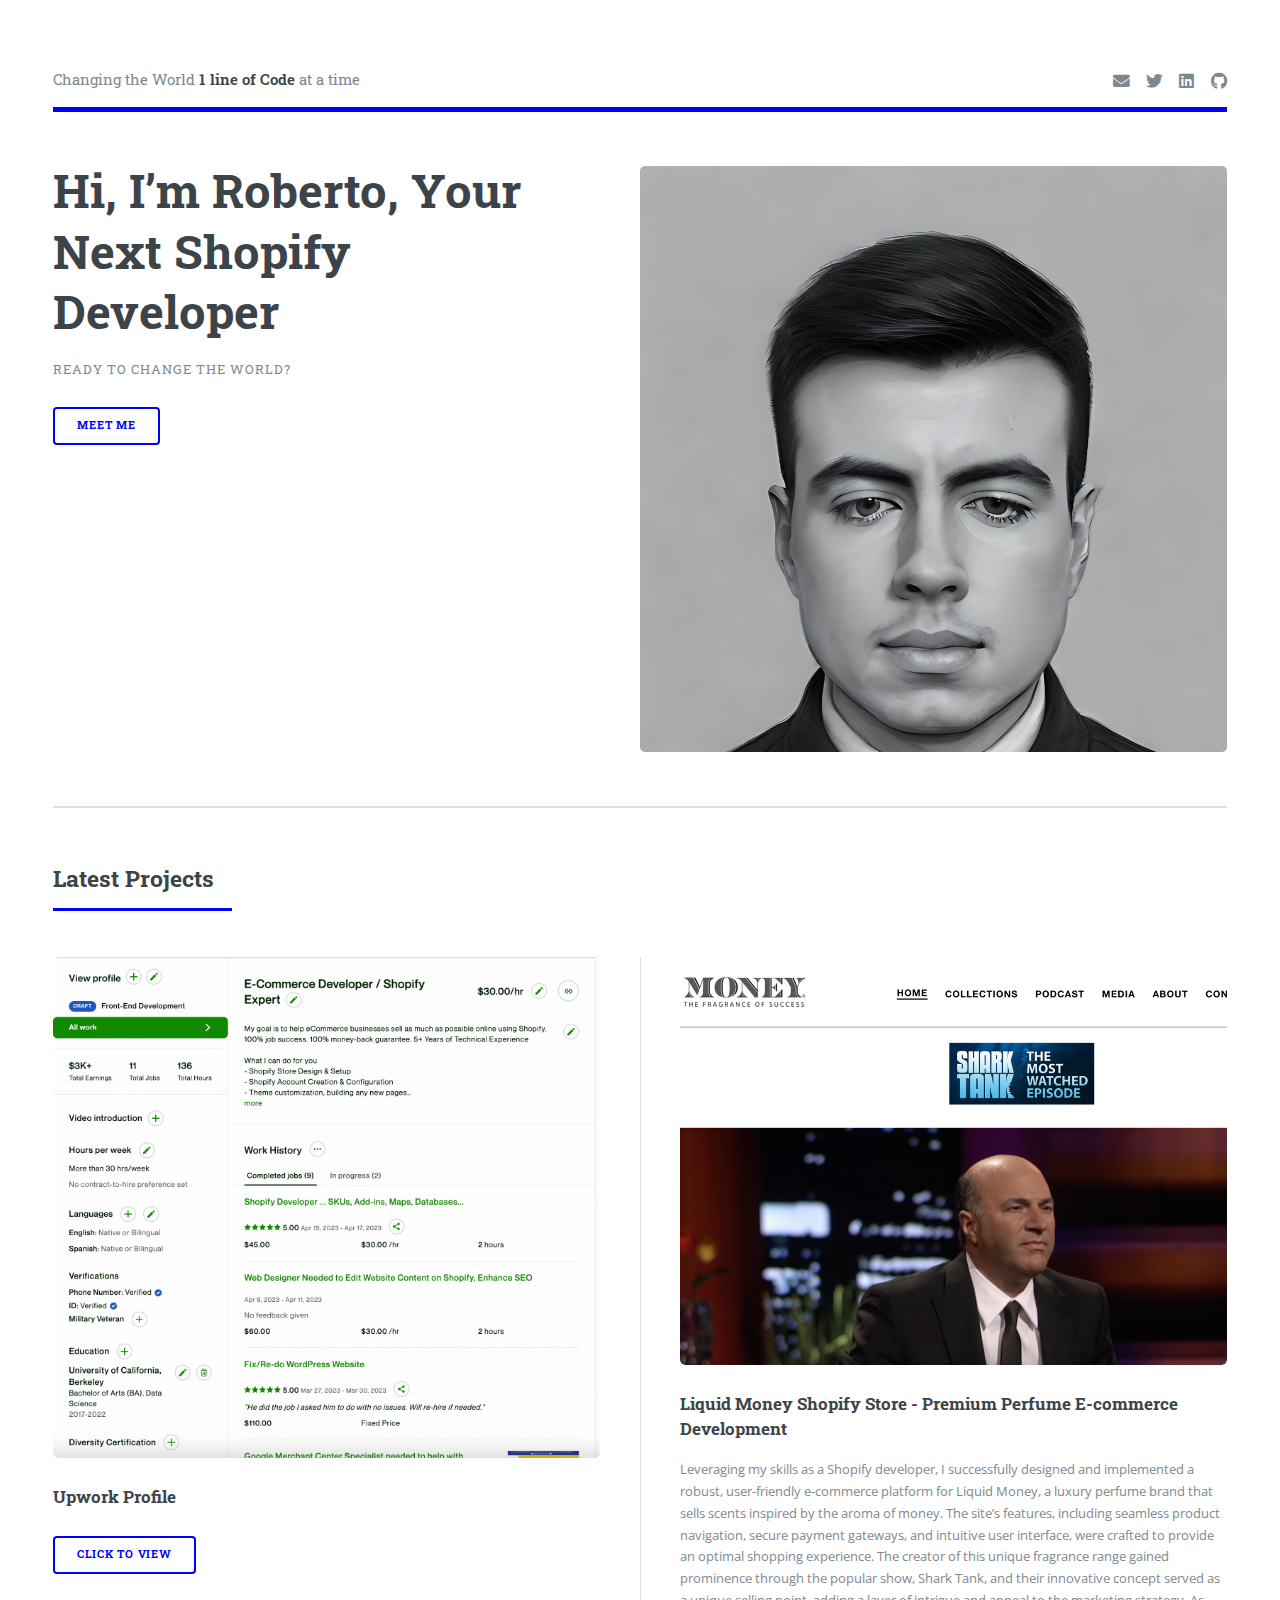
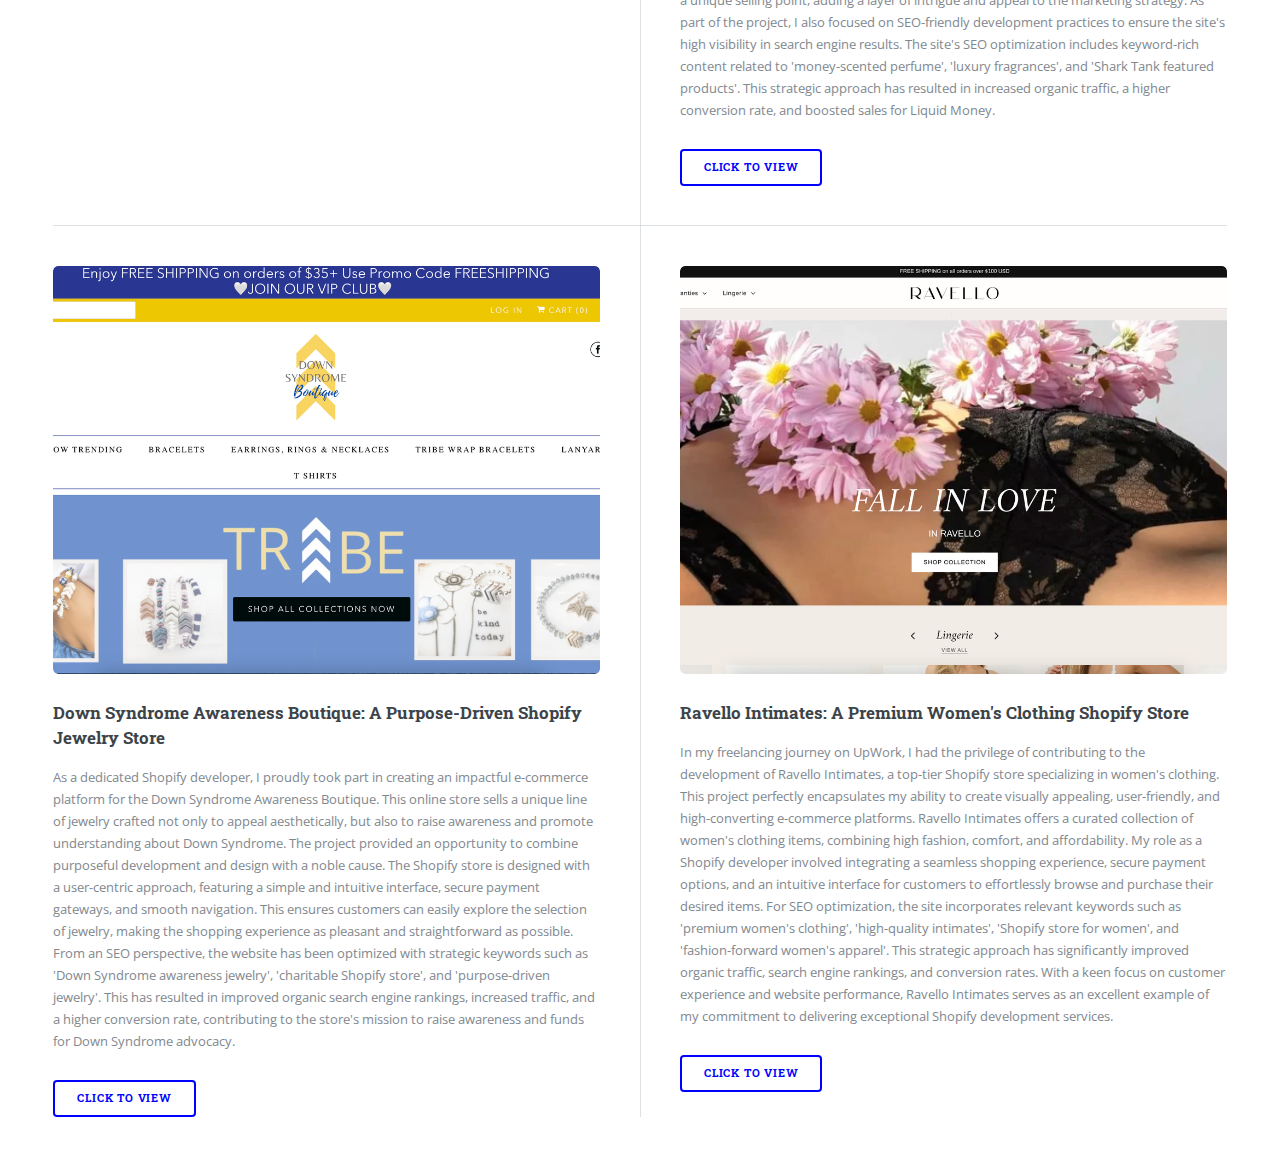
<file: index.html>
<!DOCTYPE html>
<html>
  <head>
    <title>Roberto Camberos Portfolio - RobertoCreativeContent</title>
    <meta charset="utf-8" />
    <meta
      name="viewport"
      content="width=device-width, initial-scale=1, user-scalable=no"
    />
    <link rel="stylesheet" href="assets/css/main.css" />
  </head>
  <body class="is-preload">
    <!-- Wrapper -->
    <div id="wrapper">
      <!-- Main -->
      <div id="main">
        <div class="inner">
          <!-- Header -->
          <header id="header">
            <a href="index.html" class="logo"
              >Changing the World <strong>1 line of Code</strong> at a time</a
            >
            <ul class="icons">
              <li>
                <a
                  target="_blank"
                  href="mailto:robertocamberos12@gmail.com"
                  class="icon solid fa-envelope"
                  target="_blank"
                  ><span class="label">robertocamberos12@gmail.com</span></a
                >
              </li>
              <li>
                <a
                  href="https://twitter.com/robertocamber2"
                  class="icon brands fa-twitter"
                  target="__blank"
                  ><span class="label">Twitter</span></a
                >
              </li>
              <li>
                <a
                  href="https://www.linkedin.com/in/roberto-camberos/"
                  class="icon brands fa-linkedin"
                  target="__blank"
                  ><span class="label">Linkedin</span></a
                >
              </li>
              <li>
                <a
                  href="https://github.com/robertocamberos"
                  class="icon brands fa-github"
                  target="__blank"
                  ><span class="label">Github</span></a
                >
              </li>
            </ul>
          </header>

          <!-- Banner -->
          <section id="banner">
            <div class="content">
              <header>
                <h1>Hi, I’m Roberto, Your Next Shopify Developer<br /></h1>
                <p>READY TO CHANGE THE WORLD?</p>
              </header>
              <ul class="actions">
                <li><a href="aboutme.html" class="button big">Meet Me</a></li>
              </ul>
            </div>
            <span class="image object">
              <img src="images/latestProfilePic.JPG" alt="" />
            </span>
          </section>

          <!-- Section -->

          <!-- Section -->
          <section>
            <header class="major">
              <h2>Latest Projects</h2>
            </header>
            <div class="posts">
              <article>
                <a
                  target="_blank"
                  href="https://www.upwork.com/freelancers/robertocamberos"
                  class="image"
                  ><img src="images/upworkProfile.png" alt=""
                /></a>
                <h3>Upwork Profile</h3>
                <p></p>
                <ul class="actions">
                  <li>
                    <a
                      target="_blank"
                      href="https://www.upwork.com/freelancers/robertocamberos"
                      class="button"
                      >Click to View</a
                    >
                  </li>
                </ul>
              </article>

              <!-- 0 -->
              <article>
                <a target="_blank" href="https://liquidmoney.com/" class="image"
                  ><img src="images/firstLiquidMoney" alt=""
                /></a>
                <h3>
                  Liquid Money Shopify Store - Premium Perfume E-commerce
                  Development
                </h3>
                <p>
                  Leveraging my skills as a Shopify developer, I successfully
                  designed and implemented a robust, user-friendly e-commerce
                  platform for Liquid Money, a luxury perfume brand that sells
                  scents inspired by the aroma of money. The site’s features,
                  including seamless product navigation, secure payment
                  gateways, and intuitive user interface, were crafted to
                  provide an optimal shopping experience. The creator of this
                  unique fragrance range gained prominence through the popular
                  show, Shark Tank, and their innovative concept served as a
                  unique selling point, adding a layer of intrigue and appeal to
                  the marketing strategy. As part of the project, I also focused
                  on SEO-friendly development practices to ensure the site's
                  high visibility in search engine results. The site's SEO
                  optimization includes keyword-rich content related to
                  'money-scented perfume', 'luxury fragrances', and 'Shark Tank
                  featured products'. This strategic approach has resulted in
                  increased organic traffic, a higher conversion rate, and
                  boosted sales for Liquid Money.
                </p>
                <ul class="actions">
                  <li>
                    <a
                      target="_blank"
                      href="https://liquidmoney.com/"
                      class="button"
                      >Click to View</a
                    >
                  </li>
                </ul>
                <!-- <ul class="actions">
                          <li><a target="_blank" href="https://github.com/robertocamberos/instagram-clone" class="button">View on GitHub</a></li>
                        </ul> -->
              </article>

              <!-- 1 -->
              <article>
                <a
                  target="_blank"
                  href="https://downsyndromeboutique.com/"
                  class="image"
                  ><img src="images/firstDownSyndromeBoutique" alt=""
                /></a>
                <h3>
                  Down Syndrome Awareness Boutique: A Purpose-Driven Shopify
                  Jewelry Store
                </h3>
                <p>
                  As a dedicated Shopify developer, I proudly took part in
                  creating an impactful e-commerce platform for the Down
                  Syndrome Awareness Boutique. This online store sells a unique
                  line of jewelry crafted not only to appeal aesthetically, but
                  also to raise awareness and promote understanding about Down
                  Syndrome. The project provided an opportunity to combine
                  purposeful development and design with a noble cause. The
                  Shopify store is designed with a user-centric approach,
                  featuring a simple and intuitive interface, secure payment
                  gateways, and smooth navigation. This ensures customers can
                  easily explore the selection of jewelry, making the shopping
                  experience as pleasant and straightforward as possible. From
                  an SEO perspective, the website has been optimized with
                  strategic keywords such as 'Down Syndrome awareness jewelry',
                  'charitable Shopify store', and 'purpose-driven jewelry'. This
                  has resulted in improved organic search engine rankings,
                  increased traffic, and a higher conversion rate, contributing
                  to the store's mission to raise awareness and funds for Down
                  Syndrome advocacy.
                </p>
                <ul class="actions">
                  <li>
                    <a
                      target="_blank"
                      href="https://downsyndromeboutique.com/"
                      class="button"
                      >Click to View</a
                    >
                  </li>
                </ul>
                <!-- <ul class="actions">
                          <li><a target="_blank" href="https://github.com/robertocamberos/instagram-clone" class="button">View on GitHub</a></li>
                        </ul> -->
              </article>

              <!-- 2 -->
              <article>
                <a
                  target="_blank"
                  href="https://ravellointimates.com/"
                  class="image"
                  ><img src="images/firstRavelloIntimates" alt=""
                /></a>
                <h3>
                  Ravello Intimates: A Premium Women's Clothing Shopify Store
                </h3>
                <p>
                  In my freelancing journey on UpWork, I had the privilege of
                  contributing to the development of Ravello Intimates, a
                  top-tier Shopify store specializing in women's clothing. This
                  project perfectly encapsulates my ability to create visually
                  appealing, user-friendly, and high-converting e-commerce
                  platforms. Ravello Intimates offers a curated collection of
                  women's clothing items, combining high fashion, comfort, and
                  affordability. My role as a Shopify developer involved
                  integrating a seamless shopping experience, secure payment
                  options, and an intuitive interface for customers to
                  effortlessly browse and purchase their desired items. For SEO
                  optimization, the site incorporates relevant keywords such as
                  'premium women's clothing', 'high-quality intimates', 'Shopify
                  store for women', and 'fashion-forward women's apparel'. This
                  strategic approach has significantly improved organic traffic,
                  search engine rankings, and conversion rates. With a keen
                  focus on customer experience and website performance, Ravello
                  Intimates serves as an excellent example of my commitment to
                  delivering exceptional Shopify development services.
                </p>
                <ul class="actions">
                  <li>
                    <a
                      target="_blank"
                      href="https://ravellointimates.com/"
                      class="button"
                      >Click to View</a
                    >
                  </li>
                </ul>
                <!-- <ul class="actions">
                          <li><a target="_blank" href="https://github.com/robertocamberos/instagram-clone" class="button">View on GitHub</a></li>
                        </ul> -->
              </article>
            </div>
          </section>
        </div>
      </div>

      <!-- Sidebar -->
      <div id="sidebar">
        <div class="inner">
          <!-- Search -->
          <section id="search" class="alt">
            <form method="post" action="#">
              <input type="text" name="query" id="query" placeholder="Search" />
            </form>
          </section>

          <!-- Menu -->

          <!-- Section -->

          <!-- Section -->
          <section>
            <header class="major">
              <h2>Get in touch</h2>
            </header>
            <p>Reach out and lets start a conversation!</p>
            <ul class="contact">
              <li class="icon solid fa-envelope">
                <a target="_blank" href="mailto:robertocamberos12@gmail.com"
                  >robertocamberos12@gmail.com</a
                >
              </li>
              <li class="icon brands fa-twitter">
                <a href="https://twitter.com/robertocamber2" target="_blank"
                  >twitter.com/robertocamber2</a
                >
              </li>
              <li class="icon brands fa-linkedin">
                <a
                  href="https://www.linkedin.com/in/roberto-camberos/"
                  target="_blank"
                  >linkedin.com/in/roberto-camberos/</a
                >
              </li>
              <li class="icon brands fa-github">
                <a href="https://github.com/robertocamberos" target="_blank"
                  >github.com/robertocamberos</a
                >
              </li>
            </ul>
          </section>

          <!-- Footer -->
          <footer id="footer">
            <p class="copyright">
              &copy; Untitled. All rights reserved. Demo Images:
              <a href="https://unsplash.com">Unsplash</a>. Design:
              <a href="https://html5up.net">HTML5 UP</a>.
            </p>
          </footer>
        </div>
      </div>
    </div>
    <!-- Scripts -->
    <script src="assets/js/jquery.min.js"></script>
    <script src="assets/js/browser.min.js"></script>
    <script src="assets/js/breakpoints.min.js"></script>
    <script src="assets/js/util.js"></script>
    <script src="assets/js/main.js"></script>
  </body>
</html>
</file>
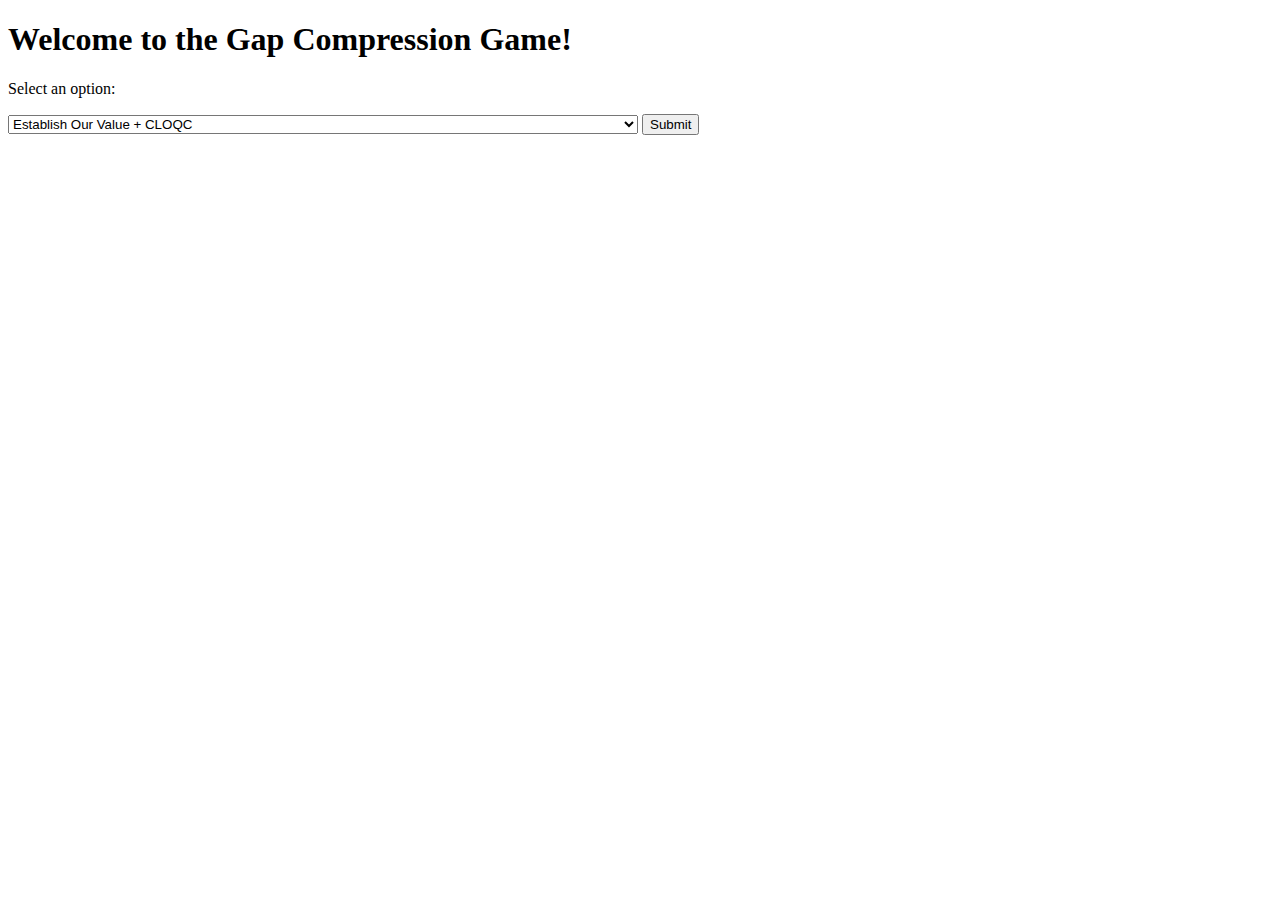
<file: templates/index.html>
<!DOCTYPE html>
<html lang="en">
<head>
    <meta charset="UTF-8">
    <meta name="viewport" content="width=device-width, initial-scale=1.0">
    <title>Gap Compression Game</title>
    <script src="https://code.jquery.com/jquery-3.6.0.min.js"></script>
</head>
<body>
    <h1>Welcome to the Gap Compression Game!</h1>
    <p>Select an option:</p>
    <form id="game-form">
      <select name="choice">
        <option value="1">Establish Our Value + CLOQC</option>
        <option value="2">Refuse to Make Offer + Ask what prevents flexibility</option>
        <option value="3">Make a Stair Step Offer</option>
        <option value="4">Make a SWAG Offer</option>
        <option value="5">Confirm our # AND Ask to lower their #</option>
        <option value="6">Increase a little bit our number AND Ask to counter close to our #</option>
        <option value="7">Confirm with counterpart that they want to see a # (Only after they ask you to give a number)</option>
        <option value="8">Ask to lower</option>
        <option value="9">Leave the Store</option>
        <option value="10">FOMO Statement (Are you telling me if you don’t get x, You'll keep it? You dont want to sell this today?)</option>
    </select>
    <button type="submit">Submit</button>
    </form>
    <div id="response"></div>
    

    <script>
        $('#game-form').on('submit', function (e) {
            e.preventDefault();
            $.ajax({
                url: '/play',
                method: 'POST',
                data: $(this).serialize(),
                success: function (data) {
                    $('#response').text(data.response);
                }
            });
        });
    </script>
</body>
</html>
</file>
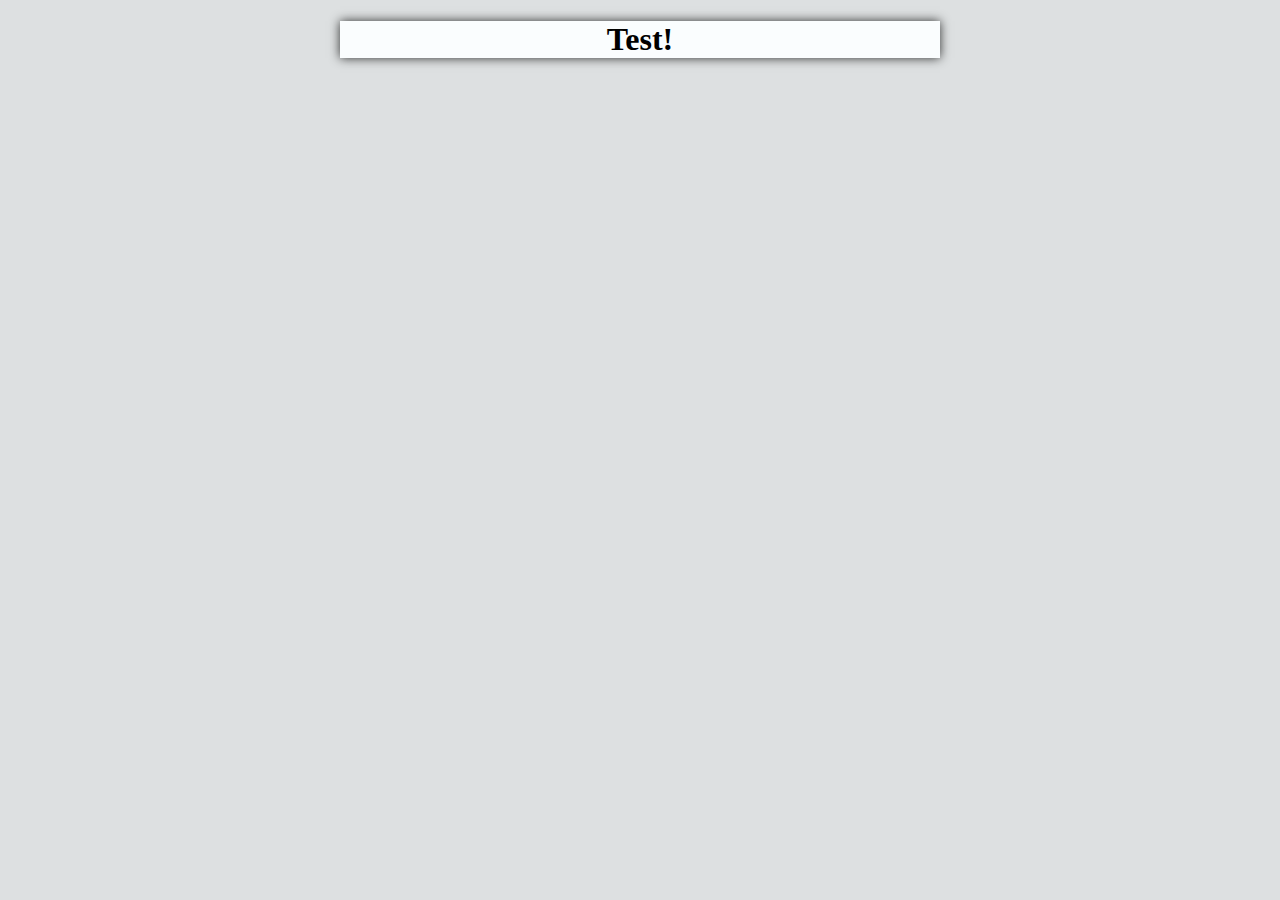
<file: 12.+project.html>
<!DOCTYPE html PUBLIC "-//W3C//DTD XHTML 1.0 Transitional//EN" "http://www.w3.org/TR/xhtml1/DTD/xhtml1-transitional.dtd">
<html xmlns="http://www.w3.org/1999/xhtml" lang="en">
  <head>
    <meta http-equiv="Content-Type" content="text/html; charset=utf-8" />
    <meta http-equiv="X-UA-Compatible" content="IE=edge" />
    <meta name="viewport" content="width=device-width, initial-scale=1.0" />
    <meta name="color-scheme" content="light dark" />
    <meta name="supported-color-schemes" content="light dark" />
    <title>HTML Email Template Boilerplate</title>
    <style type="text/css">
      @import url('https://fonts.googleapis.com/css2?family=Lato:wght@300;400;700&display=swap');

      @media screen and (max-width: 599.98px) {
      }
      @media screen and (max-width: 399.98px) {
      }

      /* Custom Dark Mode Colors */

      @media (prefers-color-scheme: dark) {
      }
    </style>
  </head>
  <body style="Margin: 0; padding: 0; min-width: 100%; background-color: #dde0e1">
    <!-- [if (gte mso 9)|(IE)]>
      <style type="text/css">
         body {background-color: #dde0e1 !important;}
            body , table, td, p, a { fonrt-family: sans-serif, Arial, Helvetica !important;}
      </style>
    <![endif]  -->

     <center style="width: 100%; table-layout: fixed; background-color: #dde0e1; padding-bottom: 40px;">
        <div style="max-width: 600px; background-color: #fafdfe; box-shadow: 0 0 10px rgba(0,0,0, .8);">

      
    

    <h1>Test!</h1>

    <!-- START SOCIAL ICONS -->
    <!-- END SOCIAL ICONS -->

    <!-- START LOGO -->
    <!-- END LOGO -->

    <!-- START BANNER -->
    <!-- END BANNER -->

    <!-- START TWO COLUMNS -->
    <!-- END TWO COLUMNS -->

    <!-- START TWO THIRDS COLUMNS -->
    <!-- END TWO THIRDS COLUMNS -->

    <!-- START THREE COLUMNS -->
    <!-- END THREE COLUMNS -->

    <!-- START FOUR COLUMNS -->
    <!-- END FOUR COLUMNS -->

    <!-- START GREEN BORDER -->
    <!-- END GREEN BORDER -->

    <!-- START FOOTER -->
    <!-- END FOOTER -->
      </div>
    </center>

  </body>
</html>
</file>
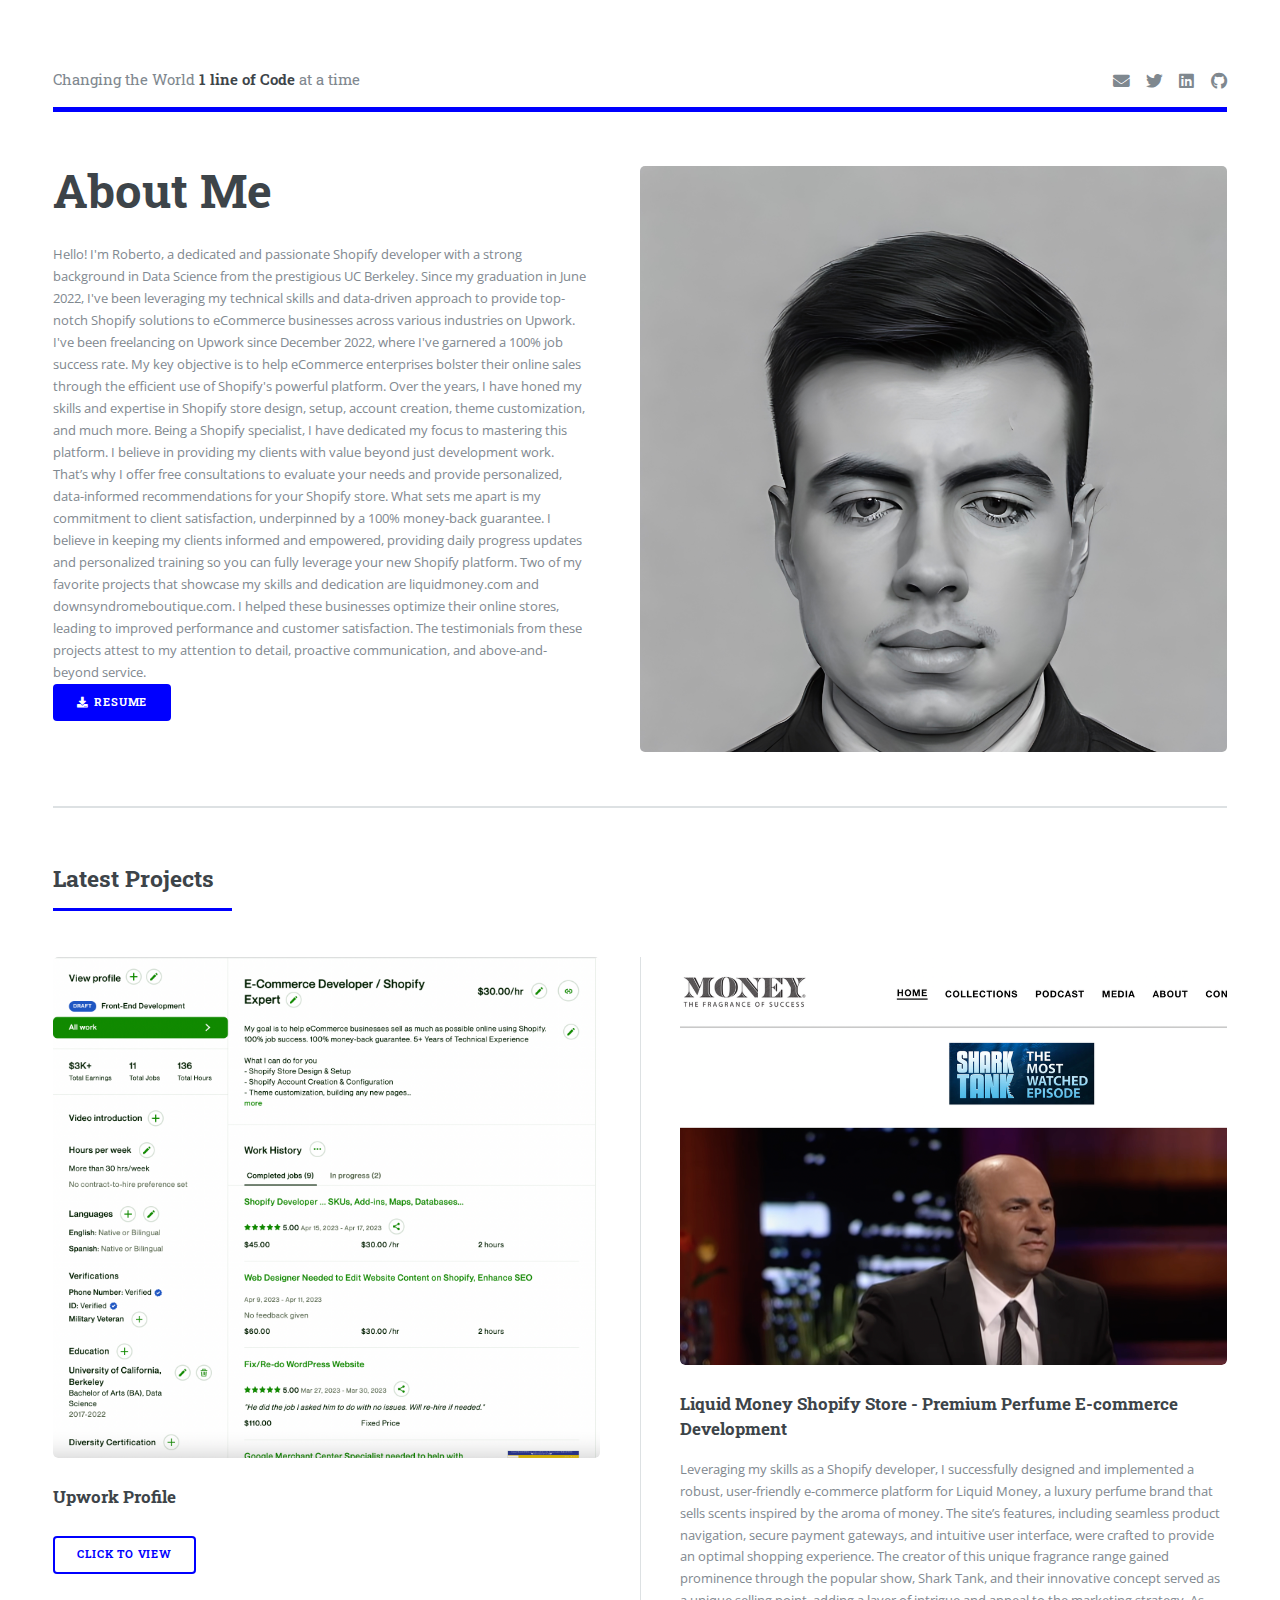
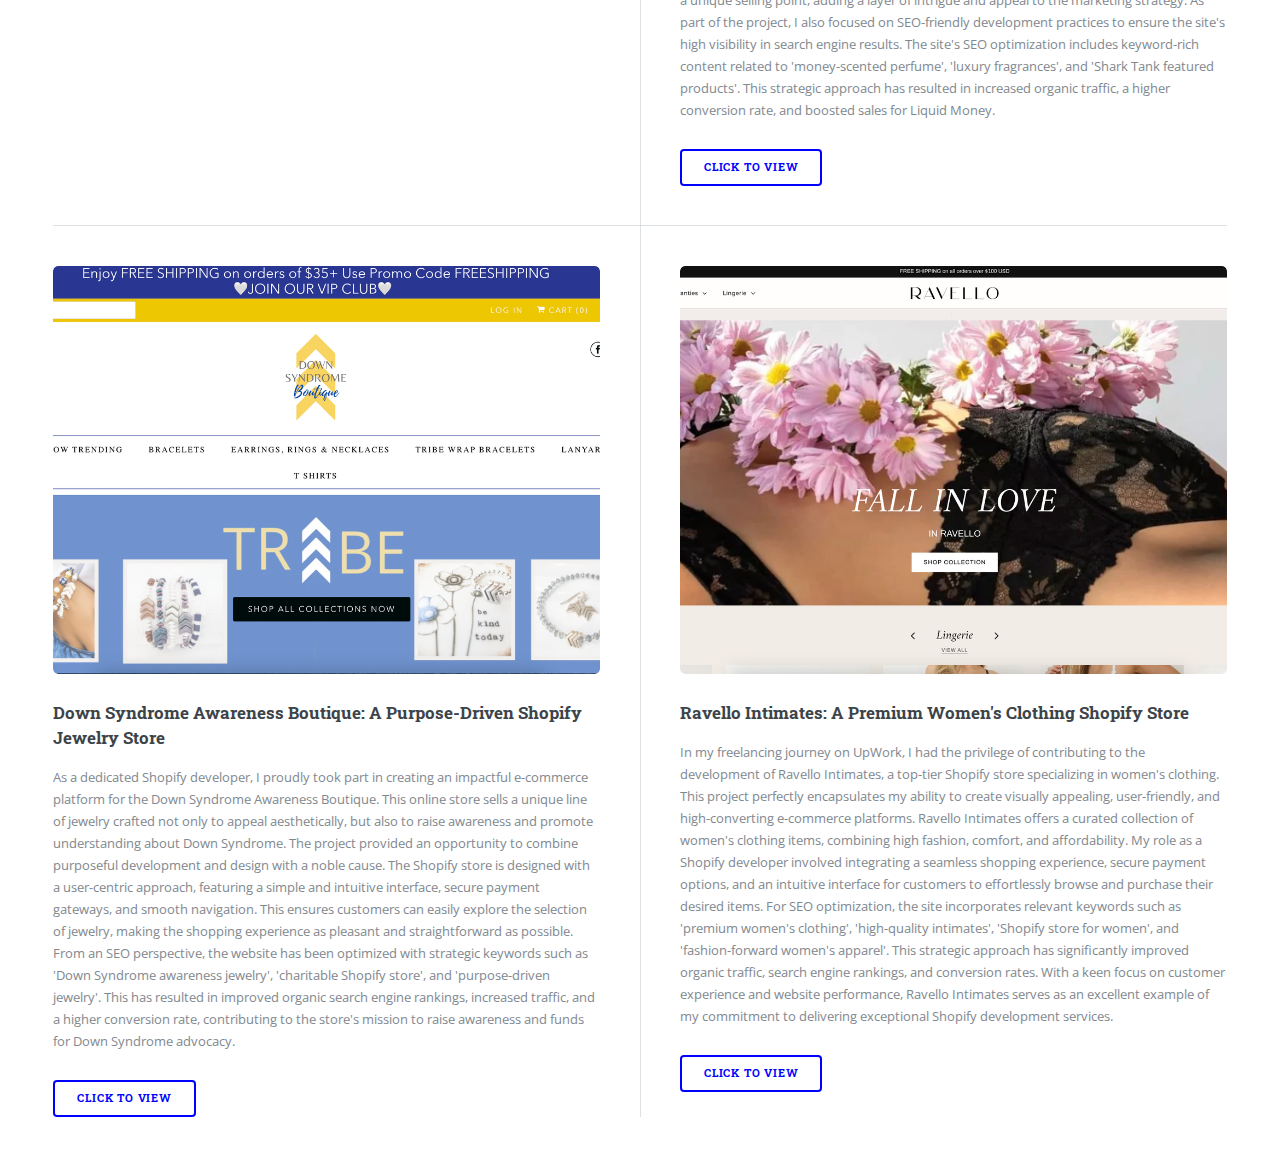
<file: aboutme.html>
<!DOCTYPE HTML>
<html>
  <head>
    <title>Roberto Camberos Portfolio - RobertoCreativeContent</title>
    <meta charset="utf-8" />
    <meta name="viewport" content="width=device-width, initial-scale=1, user-scalable=no" />
    <link rel="stylesheet" href="assets/css/main.css" />
  </head>
  <body class="is-preload">

    <!-- Wrapper -->
      <div id="wrapper">

        <!-- Main -->
          <div id="main">
            <div class="inner">

              <!-- Header -->
                <header id="header">
                  <a href="index.html" class="logo">Changing the World <strong>1 line of Code</strong> at a time</a>
                  <ul class="icons">
										<li><a href="mailto:robertocamberos12@gmail.com" class="icon solid fa-envelope" target="_blank"><span class="label">robertocamberos12@gmail.com</span></a></li>
                    <li><a href="https://twitter.com/robertocamber2" class="icon brands fa-twitter" target="__blank"><span class="label">Twitter</span></a></li>
                    <li><a href="https://www.linkedin.com/in/roberto-camberos/" class="icon brands fa-linkedin" target="__blank"><span class="label">Linkedin</span></a></li>
                    <li><a href="https://github.com/robertocamberos" class="icon brands fa-github" target="__blank"><span class="label">Github</span></a></li>
                  </ul>
                </header>

              <!-- Banner -->
                <section id="banner">
                  <div class="content">


                     <header>
                      <h1>About Me<br />
                      </h1>
                      <span>

                        Hello! I'm Roberto, a dedicated and passionate Shopify developer with a strong background in Data Science from the prestigious UC Berkeley. Since my graduation in June 2022, I've been leveraging my technical skills and data-driven approach to provide top-notch Shopify solutions to eCommerce businesses across various industries on Upwork.

I've been freelancing on Upwork since December 2022, where I've garnered a 100% job success rate. My key objective is to help eCommerce enterprises bolster their online sales through the efficient use of Shopify's powerful platform. Over the years, I have honed my skills and expertise in Shopify store design, setup, account creation, theme customization, and much more.

Being a Shopify specialist, I have dedicated my focus to mastering this platform. I believe in providing my clients with value beyond just development work. That’s why I offer free consultations to evaluate your needs and provide personalized, data-informed recommendations for your Shopify store.

What sets me apart is my commitment to client satisfaction, underpinned by a 100% money-back guarantee. I believe in keeping my clients informed and empowered, providing daily progress updates and personalized training so you can fully leverage your new Shopify platform.

Two of my favorite projects that showcase my skills and dedication are liquidmoney.com and downsyndromeboutique.com. I helped these businesses optimize their online stores, leading to improved performance and customer satisfaction. The testimonials from these projects attest to my attention to detail, proactive communication, and above-and-beyond service.

                    </header>


                    <ul class="actions">
                      <li><a target="_blank" href="images/resumeRobertoCamberos.docx.pdf" class="button primary icon solid fa-download">RESUME</a></li>
                    </ul>
                  </div>
                  <span class="image object">
                    <img src="images/latestProfilePic.JPG" alt="" />
                  </span>
                </section>


              <!-- Section -->
                <section>
                  <header class="major">
                    <h2>Latest Projects</h2>
                  </header>
                  <div class="posts">

                  


                    <article>
                      <a target="_blank" href="https://www.upwork.com/freelancers/robertocamberos" class="image"
                        ><img
                          src="images/upworkProfile.png"
                          alt=""
                      /></a>
                      <h3>
                        Upwork Profile
                      </h3>
                      <p>
                      </p>
                      <ul class="actions">
                        <li>
                          <a
                            target="_blank"
                            href="https://www.upwork.com/freelancers/robertocamberos"
                            class="button"
                            >Click to View</a
                          >
                        </li>
                      </ul>
                    </article> 



                    <article>
                      <a target="_blank" href="https://liquidmoney.com/" class="image"
                        ><img
                          src="images/firstLiquidMoney"
                          alt=""
                      /></a>
                      <h3>
                        Liquid Money Shopify Store - Premium Perfume E-commerce
                        Development
                      </h3>
                      <p>
                        Leveraging my skills as a Shopify developer, I successfully
                        designed and implemented a robust, user-friendly e-commerce
                        platform for Liquid Money, a luxury perfume brand that sells
                        scents inspired by the aroma of money. The site’s features,
                        including seamless product navigation, secure payment
                        gateways, and intuitive user interface, were crafted to
                        provide an optimal shopping experience. The creator of this
                        unique fragrance range gained prominence through the popular
                        show, Shark Tank, and their innovative concept served as a
                        unique selling point, adding a layer of intrigue and appeal to
                        the marketing strategy. As part of the project, I also focused
                        on SEO-friendly development practices to ensure the site's
                        high visibility in search engine results. The site's SEO
                        optimization includes keyword-rich content related to
                        'money-scented perfume', 'luxury fragrances', and 'Shark Tank
                        featured products'. This strategic approach has resulted in
                        increased organic traffic, a higher conversion rate, and
                        boosted sales for Liquid Money.
                      </p>
                      <ul class="actions">
                        <li>
                          <a
                            target="_blank"
                            href="https://liquidmoney.com/"
                            class="button"
                            >Click to View</a
                          >
                        </li>
                      </ul>
                      <!-- <ul class="actions">
                                <li><a target="_blank" href="https://github.com/robertocamberos/instagram-clone" class="button">View on GitHub</a></li>
                              </ul> -->
                    </article>
      
                    <!-- 1 -->
                    <article>
                      <a
                        target="_blank"
                        href="https://downsyndromeboutique.com/"
                        class="image"
                        ><img
                          src="images/firstDownSyndromeBoutique"
                          alt=""
                      /></a>
                      <h3>
                        Down Syndrome Awareness Boutique: A Purpose-Driven Shopify
                        Jewelry Store
                      </h3>
                      <p>
                        As a dedicated Shopify developer, I proudly took part in
                        creating an impactful e-commerce platform for the Down
                        Syndrome Awareness Boutique. This online store sells a unique
                        line of jewelry crafted not only to appeal aesthetically, but
                        also to raise awareness and promote understanding about Down
                        Syndrome. The project provided an opportunity to combine
                        purposeful development and design with a noble cause. The
                        Shopify store is designed with a user-centric approach,
                        featuring a simple and intuitive interface, secure payment
                        gateways, and smooth navigation. This ensures customers can
                        easily explore the selection of jewelry, making the shopping
                        experience as pleasant and straightforward as possible. From
                        an SEO perspective, the website has been optimized with
                        strategic keywords such as 'Down Syndrome awareness jewelry',
                        'charitable Shopify store', and 'purpose-driven jewelry'. This
                        has resulted in improved organic search engine rankings,
                        increased traffic, and a higher conversion rate, contributing
                        to the store's mission to raise awareness and funds for Down
                        Syndrome advocacy.
                      </p>
                      <ul class="actions">
                        <li>
                          <a
                            target="_blank"
                            href="https://downsyndromeboutique.com/"
                            class="button"
                            >Click to View</a
                          >
                        </li>
                      </ul>
                      <!-- <ul class="actions">
                                <li><a target="_blank" href="https://github.com/robertocamberos/instagram-clone" class="button">View on GitHub</a></li>
                              </ul> -->
                    </article>
      
                    <!-- 2 -->
                    <article>
                      <a
                        target="_blank"
                        href="https://ravellointimates.com/"
                        class="image"
                        ><img
                          src="images/firstRavelloIntimates"
                          alt=""
                      /></a>
                      <h3>
                        Ravello Intimates: A Premium Women's Clothing Shopify Store
                      </h3>
                      <p>
                        In my freelancing journey on UpWork, I had the privilege of
                        contributing to the development of Ravello Intimates, a
                        top-tier Shopify store specializing in women's clothing. This
                        project perfectly encapsulates my ability to create visually
                        appealing, user-friendly, and high-converting e-commerce
                        platforms. Ravello Intimates offers a curated collection of
                        women's clothing items, combining high fashion, comfort, and
                        affordability. My role as a Shopify developer involved
                        integrating a seamless shopping experience, secure payment
                        options, and an intuitive interface for customers to
                        effortlessly browse and purchase their desired items. For SEO
                        optimization, the site incorporates relevant keywords such as
                        'premium women's clothing', 'high-quality intimates', 'Shopify
                        store for women', and 'fashion-forward women's apparel'. This
                        strategic approach has significantly improved organic traffic,
                        search engine rankings, and conversion rates. With a keen
                        focus on customer experience and website performance, Ravello
                        Intimates serves as an excellent example of my commitment to
                        delivering exceptional Shopify development services.
                      </p>
                      <ul class="actions">
                        <li>
                          <a
                            target="_blank"
                            href="https://ravellointimates.com/"
                            class="button"
                            >Click to View</a
                          >
                        </li>
                      </ul>
                      <!-- <ul class="actions">
                                <li><a target="_blank" href="https://github.com/robertocamberos/instagram-clone" class="button">View on GitHub</a></li>
                              </ul> -->
                    </article>
                  

                  </div>
                </section>

            </div>
          </div>

        <!-- Sidebar -->
          <div id="sidebar">
            <div class="inner">

              <!-- Search -->
                <section id="search" class="alt">
                  <form method="post" action="#">
                    <input type="text" name="query" id="query" placeholder="Search" />
                  </form>
                </section>

              <!-- Menu -->
                

              <!-- Section -->
                

              <!-- Section -->
                <section>
                  <header class="major">
                    <h2>Get in touch</h2>
                  </header>
                  <p>Reach out and lets start a conversation!</p>
                  <ul class="contact">
                    <li class="icon solid fa-envelope"><a target="_blank" href="mailto:robertocamberos12@gmail.com">robertocamberos12@gmail.com</a></li>
                    <li class="icon brands fa-twitter"> <a href="https://twitter.com/robertocamber2" target="_blank">twitter.com/robertocamber2</a></li>
                    <li class="icon brands fa-linkedin"><a href="https://www.linkedin.com/in/roberto-camberos/" target="_blank">linkedin.com/in/roberto-camberos/</a></li>
											<li class="icon brands fa-github"><a href="https://github.com/robertocamberos" target="_blank">github.com/robertocamberos</a></li>
                  </ul>
                </section>

              <!-- Footer -->
                <footer id="footer">
                  <p class="copyright">&copy; Untitled. All rights reserved. Demo Images: <a href="https://unsplash.com">Unsplash</a>. Design: <a href="https://html5up.net">HTML5 UP</a>.</p>
                </footer>

            </div>
          </div>

      </div>
    <!-- Scripts -->
      <script src="assets/js/jquery.min.js"></script>
      <script src="assets/js/browser.min.js"></script>
      <script src="assets/js/breakpoints.min.js"></script>
      <script src="assets/js/util.js"></script>
      <script src="assets/js/main.js"></script>

  </body>
</html>
</file>
<file: assets/css/main.css>
@import url(fontawesome-all.min.css);
@import url("https://fonts.googleapis.com/css?family=Open+Sans:400,600,400italic,600italic|Roboto+Slab:400,700");

/*
	Editorial by HTML5 UP
	html5up.net | @ajlkn
	Free for personal and commercial use under the CCA 3.0 license (html5up.net/license)
*/
html, body, div, span, applet, object,
iframe, h1, h2, h3, h4, h5, h6, p, blockquote,
pre, a, abbr, acronym, address, big, cite,
code, del, dfn, em, img, ins, kbd, q, s, samp,
small, strike, strong, sub, sup, tt, var, b,
u, i, center, dl, dt, dd, ol, ul, li, fieldset,
form, label, legend, table, caption, tbody,
tfoot, thead, tr, th, td, article, aside,
canvas, details, embed, figure, figcaption,
footer, header, hgroup, menu, nav, output, ruby,
section, summary, time, mark, audio, video {
  margin: 0;
  padding: 0;
  border: 0;
  font-size: 100%;
  font: inherit;
  vertical-align: baseline; }

article, aside, details, figcaption, figure,
footer, header, hgroup, menu, nav, section {
  display: block; }

body {
  line-height: 1; }

ol, ul {
  list-style: none; }

blockquote, q {
  quotes: none; }
  blockquote:before, blockquote:after, q:before, q:after {
    content: '';
    content: none; }

table {
  border-collapse: collapse;
  border-spacing: 0; }

body {
  -webkit-text-size-adjust: none; }

mark {
  background-color: transparent;
  color: inherit; }

input::-moz-focus-inner {
  border: 0;
  padding: 0; }

input, select, textarea {
  -moz-appearance: none;
  -webkit-appearance: none;
  -ms-appearance: none;
  appearance: none; }

/* Basic */
@-ms-viewport {
  width: device-width; }

body {
  -ms-overflow-style: scrollbar; }

@media screen and (max-width: 480px) {
  html, body {
    min-width: 320px; } }

html {
  box-sizing: border-box; }

*, *:before, *:after {
  box-sizing: inherit; }

body {
  background: #ffffff; }
  body.is-preload *, body.is-preload *:before, body.is-preload *:after, body.is-resizing *, body.is-resizing *:before, body.is-resizing *:after {
    -moz-animation: none !important;
    -webkit-animation: none !important;
    -ms-animation: none !important;
    animation: none !important;
    -moz-transition: none !important;
    -webkit-transition: none !important;
    -ms-transition: none !important;
    transition: none !important; }

/* Type */
body, input, select, textarea {
  color: #7f888f;
  font-family: "Open Sans", sans-serif;
  font-size: 13pt;
  font-weight: 400;
  line-height: 1.65; }
  @media screen and (max-width: 1680px) {
    body, input, select, textarea {
      font-size: 11pt; } }
  @media screen and (max-width: 1280px) {
    body, input, select, textarea {
      font-size: 10pt; } }
  @media screen and (max-width: 360px) {
    body, input, select, textarea {
      font-size: 9pt; } }

a {
  -moz-transition: color 0.2s ease-in-out, border-bottom-color 0.2s ease-in-out;
  -webkit-transition: color 0.2s ease-in-out, border-bottom-color 0.2s ease-in-out;
  -ms-transition: color 0.2s ease-in-out, border-bottom-color 0.2s ease-in-out;
  transition: color 0.2s ease-in-out, border-bottom-color 0.2s ease-in-out;
  border-bottom: dotted 1px;
  color: blue;
  text-decoration: none; }
  a:hover {
    border-bottom-color: blue;
    color: blue !important; }
    a:hover strong {
      color: inherit; }

strong, b {
  color: #3d4449;
  font-weight: 600; }

em, i {
  font-style: italic; }

p {
  margin: 0 0 2em 0; }

h1, h2, h3, h4, h5, h6 {
  color: #3d4449;
  font-family: "Roboto Slab", serif;
  font-weight: 700;
  line-height: 1.5;
  margin: 0 0 1em 0; }
  h1 a, h2 a, h3 a, h4 a, h5 a, h6 a {
    color: inherit;
    text-decoration: none;
    border-bottom: 0; }

h1 {
  font-size: 4em;
  margin: 0 0 0.5em 0;
  line-height: 1.3; }

h2 {
  font-size: 1.75em; }

h3 {
  font-size: 1.25em; }

h4 {
  font-size: 1.1em; }

h5 {
  font-size: 0.9em; }

h6 {
  font-size: 0.7em; }

@media screen and (max-width: 1680px) {
  h1 {
    font-size: 3.5em; } }

@media screen and (max-width: 980px) {
  h1 {
    font-size: 3.25em; } }

@media screen and (max-width: 736px) {
  h1 {
    font-size: 2em;
    line-height: 1.4; }
  h2 {
    font-size: 1.5em; } }

sub {
  font-size: 0.8em;
  position: relative;
  top: 0.5em; }

sup {
  font-size: 0.8em;
  position: relative;
  top: -0.5em; }

blockquote {
  border-left: solid 3px rgba(210, 215, 217, 0.75);
  font-style: italic;
  margin: 0 0 2em 0;
  padding: 0.5em 0 0.5em 2em; }

code {
  background: rgba(230, 235, 237, 0.25);
  border-radius: 0.375em;
  border: solid 1px rgba(210, 215, 217, 0.75);
  font-family: "Courier New", monospace;
  font-size: 0.9em;
  margin: 0 0.25em;
  padding: 0.25em 0.65em; }

pre {
  -webkit-overflow-scrolling: touch;
  font-family: "Courier New", monospace;
  font-size: 0.9em;
  margin: 0 0 2em 0; }
  pre code {
    display: block;
    line-height: 1.75;
    padding: 1em 1.5em;
    overflow-x: auto; }

hr {
  border: 0;
  border-bottom: solid 1px rgba(210, 215, 217, 0.75);
  margin: 2em 0; }
  hr.major {
    margin: 3em 0; }

.align-left {
  text-align: left; }

.align-center {
  text-align: center; }

.align-right {
  text-align: right; }

/* Row */
.row {
  display: flex;
  flex-wrap: wrap;
  box-sizing: border-box;
  align-items: stretch; }
  .row > * {
    box-sizing: border-box; }
  .row.gtr-uniform > * > :last-child {
    margin-bottom: 0; }
  .row.aln-left {
    justify-content: flex-start; }
  .row.aln-center {
    justify-content: center; }
  .row.aln-right {
    justify-content: flex-end; }
  .row.aln-top {
    align-items: flex-start; }
  .row.aln-middle {
    align-items: center; }
  .row.aln-bottom {
    align-items: flex-end; }
  .row > .imp {
    order: -1; }
  .row > .col-1 {
    width: 8.33333%; }
  .row > .off-1 {
    margin-left: 8.33333%; }
  .row > .col-2 {
    width: 16.66667%; }
  .row > .off-2 {
    margin-left: 16.66667%; }
  .row > .col-3 {
    width: 25%; }
  .row > .off-3 {
    margin-left: 25%; }
  .row > .col-4 {
    width: 33.33333%; }
  .row > .off-4 {
    margin-left: 33.33333%; }
  .row > .col-5 {
    width: 41.66667%; }
  .row > .off-5 {
    margin-left: 41.66667%; }
  .row > .col-6 {
    width: 50%; }
  .row > .off-6 {
    margin-left: 50%; }
  .row > .col-7 {
    width: 58.33333%; }
  .row > .off-7 {
    margin-left: 58.33333%; }
  .row > .col-8 {
    width: 66.66667%; }
  .row > .off-8 {
    margin-left: 66.66667%; }
  .row > .col-9 {
    width: 75%; }
  .row > .off-9 {
    margin-left: 75%; }
  .row > .col-10 {
    width: 83.33333%; }
  .row > .off-10 {
    margin-left: 83.33333%; }
  .row > .col-11 {
    width: 91.66667%; }
  .row > .off-11 {
    margin-left: 91.66667%; }
  .row > .col-12 {
    width: 100%; }
  .row > .off-12 {
    margin-left: 100%; }
  .row.gtr-0 {
    margin-top: 0;
    margin-left: 0em; }
    .row.gtr-0 > * {
      padding: 0 0 0 0em; }
    .row.gtr-0.gtr-uniform {
      margin-top: 0em; }
      .row.gtr-0.gtr-uniform > * {
        padding-top: 0em; }
  .row.gtr-25 {
    margin-top: 0;
    margin-left: -0.375em; }
    .row.gtr-25 > * {
      padding: 0 0 0 0.375em; }
    .row.gtr-25.gtr-uniform {
      margin-top: -0.375em; }
      .row.gtr-25.gtr-uniform > * {
        padding-top: 0.375em; }
  .row.gtr-50 {
    margin-top: 0;
    margin-left: -0.75em; }
    .row.gtr-50 > * {
      padding: 0 0 0 0.75em; }
    .row.gtr-50.gtr-uniform {
      margin-top: -0.75em; }
      .row.gtr-50.gtr-uniform > * {
        padding-top: 0.75em; }
  .row {
    margin-top: 0;
    margin-left: -1.5em; }
    .row > * {
      padding: 0 0 0 1.5em; }
    .row.gtr-uniform {
      margin-top: -1.5em; }
      .row.gtr-uniform > * {
        padding-top: 1.5em; }
  .row.gtr-150 {
    margin-top: 0;
    margin-left: -2.25em; }
    .row.gtr-150 > * {
      padding: 0 0 0 2.25em; }
    .row.gtr-150.gtr-uniform {
      margin-top: -2.25em; }
      .row.gtr-150.gtr-uniform > * {
        padding-top: 2.25em; }
  .row.gtr-200 {
    margin-top: 0;
    margin-left: -3em; }
    .row.gtr-200 > * {
      padding: 0 0 0 3em; }
    .row.gtr-200.gtr-uniform {
      margin-top: -3em; }
      .row.gtr-200.gtr-uniform > * {
        padding-top: 3em; }
  @media screen and (max-width: 1680px) {
    .row {
      display: flex;
      flex-wrap: wrap;
      box-sizing: border-box;
      align-items: stretch; }
      .row > * {
        box-sizing: border-box; }
      .row.gtr-uniform > * > :last-child {
        margin-bottom: 0; }
      .row.aln-left {
        justify-content: flex-start; }
      .row.aln-center {
        justify-content: center; }
      .row.aln-right {
        justify-content: flex-end; }
      .row.aln-top {
        align-items: flex-start; }
      .row.aln-middle {
        align-items: center; }
      .row.aln-bottom {
        align-items: flex-end; }
      .row > .imp-xlarge {
        order: -1; }
      .row > .col-1-xlarge {
        width: 8.33333%; }
      .row > .off-1-xlarge {
        margin-left: 8.33333%; }
      .row > .col-2-xlarge {
        width: 16.66667%; }
      .row > .off-2-xlarge {
        margin-left: 16.66667%; }
      .row > .col-3-xlarge {
        width: 25%; }
      .row > .off-3-xlarge {
        margin-left: 25%; }
      .row > .col-4-xlarge {
        width: 33.33333%; }
      .row > .off-4-xlarge {
        margin-left: 33.33333%; }
      .row > .col-5-xlarge {
        width: 41.66667%; }
      .row > .off-5-xlarge {
        margin-left: 41.66667%; }
      .row > .col-6-xlarge {
        width: 50%; }
      .row > .off-6-xlarge {
        margin-left: 50%; }
      .row > .col-7-xlarge {
        width: 58.33333%; }
      .row > .off-7-xlarge {
        margin-left: 58.33333%; }
      .row > .col-8-xlarge {
        width: 66.66667%; }
      .row > .off-8-xlarge {
        margin-left: 66.66667%; }
      .row > .col-9-xlarge {
        width: 75%; }
      .row > .off-9-xlarge {
        margin-left: 75%; }
      .row > .col-10-xlarge {
        width: 83.33333%; }
      .row > .off-10-xlarge {
        margin-left: 83.33333%; }
      .row > .col-11-xlarge {
        width: 91.66667%; }
      .row > .off-11-xlarge {
        margin-left: 91.66667%; }
      .row > .col-12-xlarge {
        width: 100%; }
      .row > .off-12-xlarge {
        margin-left: 100%; }
      .row.gtr-0 {
        margin-top: 0;
        margin-left: 0em; }
        .row.gtr-0 > * {
          padding: 0 0 0 0em; }
        .row.gtr-0.gtr-uniform {
          margin-top: 0em; }
          .row.gtr-0.gtr-uniform > * {
            padding-top: 0em; }
      .row.gtr-25 {
        margin-top: 0;
        margin-left: -0.375em; }
        .row.gtr-25 > * {
          padding: 0 0 0 0.375em; }
        .row.gtr-25.gtr-uniform {
          margin-top: -0.375em; }
          .row.gtr-25.gtr-uniform > * {
            padding-top: 0.375em; }
      .row.gtr-50 {
        margin-top: 0;
        margin-left: -0.75em; }
        .row.gtr-50 > * {
          padding: 0 0 0 0.75em; }
        .row.gtr-50.gtr-uniform {
          margin-top: -0.75em; }
          .row.gtr-50.gtr-uniform > * {
            padding-top: 0.75em; }
      .row {
        margin-top: 0;
        margin-left: -1.5em; }
        .row > * {
          padding: 0 0 0 1.5em; }
        .row.gtr-uniform {
          margin-top: -1.5em; }
          .row.gtr-uniform > * {
            padding-top: 1.5em; }
      .row.gtr-150 {
        margin-top: 0;
        margin-left: -2.25em; }
        .row.gtr-150 > * {
          padding: 0 0 0 2.25em; }
        .row.gtr-150.gtr-uniform {
          margin-top: -2.25em; }
          .row.gtr-150.gtr-uniform > * {
            padding-top: 2.25em; }
      .row.gtr-200 {
        margin-top: 0;
        margin-left: -3em; }
        .row.gtr-200 > * {
          padding: 0 0 0 3em; }
        .row.gtr-200.gtr-uniform {
          margin-top: -3em; }
          .row.gtr-200.gtr-uniform > * {
            padding-top: 3em; } }
  @media screen and (max-width: 1280px) {
    .row {
      display: flex;
      flex-wrap: wrap;
      box-sizing: border-box;
      align-items: stretch; }
      .row > * {
        box-sizing: border-box; }
      .row.gtr-uniform > * > :last-child {
        margin-bottom: 0; }
      .row.aln-left {
        justify-content: flex-start; }
      .row.aln-center {
        justify-content: center; }
      .row.aln-right {
        justify-content: flex-end; }
      .row.aln-top {
        align-items: flex-start; }
      .row.aln-middle {
        align-items: center; }
      .row.aln-bottom {
        align-items: flex-end; }
      .row > .imp-large {
        order: -1; }
      .row > .col-1-large {
        width: 8.33333%; }
      .row > .off-1-large {
        margin-left: 8.33333%; }
      .row > .col-2-large {
        width: 16.66667%; }
      .row > .off-2-large {
        margin-left: 16.66667%; }
      .row > .col-3-large {
        width: 25%; }
      .row > .off-3-large {
        margin-left: 25%; }
      .row > .col-4-large {
        width: 33.33333%; }
      .row > .off-4-large {
        margin-left: 33.33333%; }
      .row > .col-5-large {
        width: 41.66667%; }
      .row > .off-5-large {
        margin-left: 41.66667%; }
      .row > .col-6-large {
        width: 50%; }
      .row > .off-6-large {
        margin-left: 50%; }
      .row > .col-7-large {
        width: 58.33333%; }
      .row > .off-7-large {
        margin-left: 58.33333%; }
      .row > .col-8-large {
        width: 66.66667%; }
      .row > .off-8-large {
        margin-left: 66.66667%; }
      .row > .col-9-large {
        width: 75%; }
      .row > .off-9-large {
        margin-left: 75%; }
      .row > .col-10-large {
        width: 83.33333%; }
      .row > .off-10-large {
        margin-left: 83.33333%; }
      .row > .col-11-large {
        width: 91.66667%; }
      .row > .off-11-large {
        margin-left: 91.66667%; }
      .row > .col-12-large {
        width: 100%; }
      .row > .off-12-large {
        margin-left: 100%; }
      .row.gtr-0 {
        margin-top: 0;
        margin-left: 0em; }
        .row.gtr-0 > * {
          padding: 0 0 0 0em; }
        .row.gtr-0.gtr-uniform {
          margin-top: 0em; }
          .row.gtr-0.gtr-uniform > * {
            padding-top: 0em; }
      .row.gtr-25 {
        margin-top: 0;
        margin-left: -0.375em; }
        .row.gtr-25 > * {
          padding: 0 0 0 0.375em; }
        .row.gtr-25.gtr-uniform {
          margin-top: -0.375em; }
          .row.gtr-25.gtr-uniform > * {
            padding-top: 0.375em; }
      .row.gtr-50 {
        margin-top: 0;
        margin-left: -0.75em; }
        .row.gtr-50 > * {
          padding: 0 0 0 0.75em; }
        .row.gtr-50.gtr-uniform {
          margin-top: -0.75em; }
          .row.gtr-50.gtr-uniform > * {
            padding-top: 0.75em; }
      .row {
        margin-top: 0;
        margin-left: -1.5em; }
        .row > * {
          padding: 0 0 0 1.5em; }
        .row.gtr-uniform {
          margin-top: -1.5em; }
          .row.gtr-uniform > * {
            padding-top: 1.5em; }
      .row.gtr-150 {
        margin-top: 0;
        margin-left: -2.25em; }
        .row.gtr-150 > * {
          padding: 0 0 0 2.25em; }
        .row.gtr-150.gtr-uniform {
          margin-top: -2.25em; }
          .row.gtr-150.gtr-uniform > * {
            padding-top: 2.25em; }
      .row.gtr-200 {
        margin-top: 0;
        margin-left: -3em; }
        .row.gtr-200 > * {
          padding: 0 0 0 3em; }
        .row.gtr-200.gtr-uniform {
          margin-top: -3em; }
          .row.gtr-200.gtr-uniform > * {
            padding-top: 3em; } }
  @media screen and (max-width: 980px) {
    .row {
      display: flex;
      flex-wrap: wrap;
      box-sizing: border-box;
      align-items: stretch; }
      .row > * {
        box-sizing: border-box; }
      .row.gtr-uniform > * > :last-child {
        margin-bottom: 0; }
      .row.aln-left {
        justify-content: flex-start; }
      .row.aln-center {
        justify-content: center; }
      .row.aln-right {
        justify-content: flex-end; }
      .row.aln-top {
        align-items: flex-start; }
      .row.aln-middle {
        align-items: center; }
      .row.aln-bottom {
        align-items: flex-end; }
      .row > .imp-medium {
        order: -1; }
      .row > .col-1-medium {
        width: 8.33333%; }
      .row > .off-1-medium {
        margin-left: 8.33333%; }
      .row > .col-2-medium {
        width: 16.66667%; }
      .row > .off-2-medium {
        margin-left: 16.66667%; }
      .row > .col-3-medium {
        width: 25%; }
      .row > .off-3-medium {
        margin-left: 25%; }
      .row > .col-4-medium {
        width: 33.33333%; }
      .row > .off-4-medium {
        margin-left: 33.33333%; }
      .row > .col-5-medium {
        width: 41.66667%; }
      .row > .off-5-medium {
        margin-left: 41.66667%; }
      .row > .col-6-medium {
        width: 50%; }
      .row > .off-6-medium {
        margin-left: 50%; }
      .row > .col-7-medium {
        width: 58.33333%; }
      .row > .off-7-medium {
        margin-left: 58.33333%; }
      .row > .col-8-medium {
        width: 66.66667%; }
      .row > .off-8-medium {
        margin-left: 66.66667%; }
      .row > .col-9-medium {
        width: 75%; }
      .row > .off-9-medium {
        margin-left: 75%; }
      .row > .col-10-medium {
        width: 83.33333%; }
      .row > .off-10-medium {
        margin-left: 83.33333%; }
      .row > .col-11-medium {
        width: 91.66667%; }
      .row > .off-11-medium {
        margin-left: 91.66667%; }
      .row > .col-12-medium {
        width: 100%; }
      .row > .off-12-medium {
        margin-left: 100%; }
      .row.gtr-0 {
        margin-top: 0;
        margin-left: 0em; }
        .row.gtr-0 > * {
          padding: 0 0 0 0em; }
        .row.gtr-0.gtr-uniform {
          margin-top: 0em; }
          .row.gtr-0.gtr-uniform > * {
            padding-top: 0em; }
      .row.gtr-25 {
        margin-top: 0;
        margin-left: -0.375em; }
        .row.gtr-25 > * {
          padding: 0 0 0 0.375em; }
        .row.gtr-25.gtr-uniform {
          margin-top: -0.375em; }
          .row.gtr-25.gtr-uniform > * {
            padding-top: 0.375em; }
      .row.gtr-50 {
        margin-top: 0;
        margin-left: -0.75em; }
        .row.gtr-50 > * {
          padding: 0 0 0 0.75em; }
        .row.gtr-50.gtr-uniform {
          margin-top: -0.75em; }
          .row.gtr-50.gtr-uniform > * {
            padding-top: 0.75em; }
      .row {
        margin-top: 0;
        margin-left: -1.5em; }
        .row > * {
          padding: 0 0 0 1.5em; }
        .row.gtr-uniform {
          margin-top: -1.5em; }
          .row.gtr-uniform > * {
            padding-top: 1.5em; }
      .row.gtr-150 {
        margin-top: 0;
        margin-left: -2.25em; }
        .row.gtr-150 > * {
          padding: 0 0 0 2.25em; }
        .row.gtr-150.gtr-uniform {
          margin-top: -2.25em; }
          .row.gtr-150.gtr-uniform > * {
            padding-top: 2.25em; }
      .row.gtr-200 {
        margin-top: 0;
        margin-left: -3em; }
        .row.gtr-200 > * {
          padding: 0 0 0 3em; }
        .row.gtr-200.gtr-uniform {
          margin-top: -3em; }
          .row.gtr-200.gtr-uniform > * {
            padding-top: 3em; } }
  @media screen and (max-width: 736px) {
    .row {
      display: flex;
      flex-wrap: wrap;
      box-sizing: border-box;
      align-items: stretch; }
      .row > * {
        box-sizing: border-box; }
      .row.gtr-uniform > * > :last-child {
        margin-bottom: 0; }
      .row.aln-left {
        justify-content: flex-start; }
      .row.aln-center {
        justify-content: center; }
      .row.aln-right {
        justify-content: flex-end; }
      .row.aln-top {
        align-items: flex-start; }
      .row.aln-middle {
        align-items: center; }
      .row.aln-bottom {
        align-items: flex-end; }
      .row > .imp-small {
        order: -1; }
      .row > .col-1-small {
        width: 8.33333%; }
      .row > .off-1-small {
        margin-left: 8.33333%; }
      .row > .col-2-small {
        width: 16.66667%; }
      .row > .off-2-small {
        margin-left: 16.66667%; }
      .row > .col-3-small {
        width: 25%; }
      .row > .off-3-small {
        margin-left: 25%; }
      .row > .col-4-small {
        width: 33.33333%; }
      .row > .off-4-small {
        margin-left: 33.33333%; }
      .row > .col-5-small {
        width: 41.66667%; }
      .row > .off-5-small {
        margin-left: 41.66667%; }
      .row > .col-6-small {
        width: 50%; }
      .row > .off-6-small {
        margin-left: 50%; }
      .row > .col-7-small {
        width: 58.33333%; }
      .row > .off-7-small {
        margin-left: 58.33333%; }
      .row > .col-8-small {
        width: 66.66667%; }
      .row > .off-8-small {
        margin-left: 66.66667%; }
      .row > .col-9-small {
        width: 75%; }
      .row > .off-9-small {
        margin-left: 75%; }
      .row > .col-10-small {
        width: 83.33333%; }
      .row > .off-10-small {
        margin-left: 83.33333%; }
      .row > .col-11-small {
        width: 91.66667%; }
      .row > .off-11-small {
        margin-left: 91.66667%; }
      .row > .col-12-small {
        width: 100%; }
      .row > .off-12-small {
        margin-left: 100%; }
      .row.gtr-0 {
        margin-top: 0;
        margin-left: 0em; }
        .row.gtr-0 > * {
          padding: 0 0 0 0em; }
        .row.gtr-0.gtr-uniform {
          margin-top: 0em; }
          .row.gtr-0.gtr-uniform > * {
            padding-top: 0em; }
      .row.gtr-25 {
        margin-top: 0;
        margin-left: -0.375em; }
        .row.gtr-25 > * {
          padding: 0 0 0 0.375em; }
        .row.gtr-25.gtr-uniform {
          margin-top: -0.375em; }
          .row.gtr-25.gtr-uniform > * {
            padding-top: 0.375em; }
      .row.gtr-50 {
        margin-top: 0;
        margin-left: -0.75em; }
        .row.gtr-50 > * {
          padding: 0 0 0 0.75em; }
        .row.gtr-50.gtr-uniform {
          margin-top: -0.75em; }
          .row.gtr-50.gtr-uniform > * {
            padding-top: 0.75em; }
      .row {
        margin-top: 0;
        margin-left: -1.5em; }
        .row > * {
          padding: 0 0 0 1.5em; }
        .row.gtr-uniform {
          margin-top: -1.5em; }
          .row.gtr-uniform > * {
            padding-top: 1.5em; }
      .row.gtr-150 {
        margin-top: 0;
        margin-left: -2.25em; }
        .row.gtr-150 > * {
          padding: 0 0 0 2.25em; }
        .row.gtr-150.gtr-uniform {
          margin-top: -2.25em; }
          .row.gtr-150.gtr-uniform > * {
            padding-top: 2.25em; }
      .row.gtr-200 {
        margin-top: 0;
        margin-left: -3em; }
        .row.gtr-200 > * {
          padding: 0 0 0 3em; }
        .row.gtr-200.gtr-uniform {
          margin-top: -3em; }
          .row.gtr-200.gtr-uniform > * {
            padding-top: 3em; } }
  @media screen and (max-width: 480px) {
    .row {
      display: flex;
      flex-wrap: wrap;
      box-sizing: border-box;
      align-items: stretch; }
      .row > * {
        box-sizing: border-box; }
      .row.gtr-uniform > * > :last-child {
        margin-bottom: 0; }
      .row.aln-left {
        justify-content: flex-start; }
      .row.aln-center {
        justify-content: center; }
      .row.aln-right {
        justify-content: flex-end; }
      .row.aln-top {
        align-items: flex-start; }
      .row.aln-middle {
        align-items: center; }
      .row.aln-bottom {
        align-items: flex-end; }
      .row > .imp-xsmall {
        order: -1; }
      .row > .col-1-xsmall {
        width: 8.33333%; }
      .row > .off-1-xsmall {
        margin-left: 8.33333%; }
      .row > .col-2-xsmall {
        width: 16.66667%; }
      .row > .off-2-xsmall {
        margin-left: 16.66667%; }
      .row > .col-3-xsmall {
        width: 25%; }
      .row > .off-3-xsmall {
        margin-left: 25%; }
      .row > .col-4-xsmall {
        width: 33.33333%; }
      .row > .off-4-xsmall {
        margin-left: 33.33333%; }
      .row > .col-5-xsmall {
        width: 41.66667%; }
      .row > .off-5-xsmall {
        margin-left: 41.66667%; }
      .row > .col-6-xsmall {
        width: 50%; }
      .row > .off-6-xsmall {
        margin-left: 50%; }
      .row > .col-7-xsmall {
        width: 58.33333%; }
      .row > .off-7-xsmall {
        margin-left: 58.33333%; }
      .row > .col-8-xsmall {
        width: 66.66667%; }
      .row > .off-8-xsmall {
        margin-left: 66.66667%; }
      .row > .col-9-xsmall {
        width: 75%; }
      .row > .off-9-xsmall {
        margin-left: 75%; }
      .row > .col-10-xsmall {
        width: 83.33333%; }
      .row > .off-10-xsmall {
        margin-left: 83.33333%; }
      .row > .col-11-xsmall {
        width: 91.66667%; }
      .row > .off-11-xsmall {
        margin-left: 91.66667%; }
      .row > .col-12-xsmall {
        width: 100%; }
      .row > .off-12-xsmall {
        margin-left: 100%; }
      .row.gtr-0 {
        margin-top: 0;
        margin-left: 0em; }
        .row.gtr-0 > * {
          padding: 0 0 0 0em; }
        .row.gtr-0.gtr-uniform {
          margin-top: 0em; }
          .row.gtr-0.gtr-uniform > * {
            padding-top: 0em; }
      .row.gtr-25 {
        margin-top: 0;
        margin-left: -0.375em; }
        .row.gtr-25 > * {
          padding: 0 0 0 0.375em; }
        .row.gtr-25.gtr-uniform {
          margin-top: -0.375em; }
          .row.gtr-25.gtr-uniform > * {
            padding-top: 0.375em; }
      .row.gtr-50 {
        margin-top: 0;
        margin-left: -0.75em; }
        .row.gtr-50 > * {
          padding: 0 0 0 0.75em; }
        .row.gtr-50.gtr-uniform {
          margin-top: -0.75em; }
          .row.gtr-50.gtr-uniform > * {
            padding-top: 0.75em; }
      .row {
        margin-top: 0;
        margin-left: -1.5em; }
        .row > * {
          padding: 0 0 0 1.5em; }
        .row.gtr-uniform {
          margin-top: -1.5em; }
          .row.gtr-uniform > * {
            padding-top: 1.5em; }
      .row.gtr-150 {
        margin-top: 0;
        margin-left: -2.25em; }
        .row.gtr-150 > * {
          padding: 0 0 0 2.25em; }
        .row.gtr-150.gtr-uniform {
          margin-top: -2.25em; }
          .row.gtr-150.gtr-uniform > * {
            padding-top: 2.25em; }
      .row.gtr-200 {
        margin-top: 0;
        margin-left: -3em; }
        .row.gtr-200 > * {
          padding: 0 0 0 3em; }
        .row.gtr-200.gtr-uniform {
          margin-top: -3em; }
          .row.gtr-200.gtr-uniform > * {
            padding-top: 3em; } }

/* Section/Article */
section.special, article.special {
  text-align: center; }

header p {
  font-family: "Roboto Slab", serif;
  font-size: 1em;
  font-weight: 400;
  letter-spacing: 0.075em;
  margin-top: -0.5em;
  text-transform: uppercase; }

header.major > :last-child {
  border-bottom: solid 3px blue;
  display: inline-block;
  margin: 0 0 2em 0;
  padding: 0 0.75em 0.5em 0; }

header.main > :last-child {
  margin: 0 0 1em 0; }

/* Form */
form {
  margin: 0 0 2em 0; }

label {
  color: #3d4449;
  display: block;
  font-size: 0.9em;
  font-weight: 600;
  margin: 0 0 1em 0; }

input[type="text"],
input[type="password"],
input[type="email"],
input[type="tel"],
input[type="search"],
input[type="url"],
select,
textarea {
  -moz-appearance: none;
  -webkit-appearance: none;
  -ms-appearance: none;
  appearance: none;
  background: #ffffff;
  border-radius: 0.375em;
  border: none;
  border: solid 1px rgba(210, 215, 217, 0.75);
  color: inherit;
  display: block;
  outline: 0;
  padding: 0 1em;
  text-decoration: none;
  width: 100%; }
  input[type="text"]:invalid,
  input[type="password"]:invalid,
  input[type="email"]:invalid,
  input[type="tel"]:invalid,
  input[type="search"]:invalid,
  input[type="url"]:invalid,
  select:invalid,
  textarea:invalid {
    box-shadow: none; }
  input[type="text"]:focus,
  input[type="password"]:focus,
  input[type="email"]:focus,
  input[type="tel"]:focus,
  input[type="search"]:focus,
  input[type="url"]:focus,
  select:focus,
  textarea:focus {
    border-color: blue;
    box-shadow: 0 0 0 1px blue; }

select {
  background-image: url("data:image/svg+xml;charset=utf8,%3Csvg xmlns='http://www.w3.org/2000/svg' width='40' height='40' preserveAspectRatio='none' viewBox='0 0 40 40'%3E%3Cpath d='M9.4,12.3l10.4,10.4l10.4-10.4c0.2-0.2,0.5-0.4,0.9-0.4c0.3,0,0.6,0.1,0.9,0.4l3.3,3.3c0.2,0.2,0.4,0.5,0.4,0.9 c0,0.4-0.1,0.6-0.4,0.9L20.7,31.9c-0.2,0.2-0.5,0.4-0.9,0.4c-0.3,0-0.6-0.1-0.9-0.4L4.3,17.3c-0.2-0.2-0.4-0.5-0.4-0.9 c0-0.4,0.1-0.6,0.4-0.9l3.3-3.3c0.2-0.2,0.5-0.4,0.9-0.4S9.1,12.1,9.4,12.3z' fill='rgba(210, 215, 217, 0.75)' /%3E%3C/svg%3E");
  background-size: 1.25em;
  background-repeat: no-repeat;
  background-position: calc(100% - 1em) center;
  height: 2.75em;
  padding-right: 2.75em;
  text-overflow: ellipsis; }
  select option {
    color: #3d4449;
    background: #ffffff; }
  select:focus::-ms-value {
    background-color: transparent; }
  select::-ms-expand {
    display: none; }

input[type="text"],
input[type="password"],
input[type="email"],
input[type="tel"],
input[type="search"],
input[type="url"],
select {
  height: 2.75em; }

textarea {
  padding: 0.75em 1em; }

input[type="checkbox"],
input[type="radio"] {
  -moz-appearance: none;
  -webkit-appearance: none;
  -ms-appearance: none;
  appearance: none;
  display: block;
  float: left;
  margin-right: -2em;
  opacity: 0;
  width: 1em;
  z-index: -1; }
  input[type="checkbox"] + label,
  input[type="radio"] + label {
    text-decoration: none;
    color: #7f888f;
    cursor: pointer;
    display: inline-block;
    font-size: 1em;
    font-weight: 400;
    padding-left: 2.4em;
    padding-right: 0.75em;
    position: relative; }
    input[type="checkbox"] + label:before,
    input[type="radio"] + label:before {
      -moz-osx-font-smoothing: grayscale;
      -webkit-font-smoothing: antialiased;
      display: inline-block;
      font-style: normal;
      font-variant: normal;
      text-rendering: auto;
      line-height: 1;
      text-transform: none !important;
      font-family: 'Font Awesome 5 Free';
      font-weight: 900; }
    input[type="checkbox"] + label:before,
    input[type="radio"] + label:before {
      background: #ffffff;
      border-radius: 0.375em;
      border: solid 1px rgba(210, 215, 217, 0.75);
      content: '';
      display: inline-block;
      font-size: 0.8em;
      height: 2.0625em;
      left: 0;
      line-height: 2.0625em;
      position: absolute;
      text-align: center;
      top: 0;
      width: 2.0625em; }
  input[type="checkbox"]:checked + label:before,
  input[type="radio"]:checked + label:before {
    background: #3d4449;
    border-color: #3d4449;
    color: #ffffff;
    content: '\f00c'; }
  input[type="checkbox"]:focus + label:before,
  input[type="radio"]:focus + label:before {
    border-color: blue;
    box-shadow: 0 0 0 1px blue; }

input[type="checkbox"] + label:before {
  border-radius: 0.375em; }

input[type="radio"] + label:before {
  border-radius: 100%; }

::-webkit-input-placeholder {
  color: #9fa3a6 !important;
  opacity: 1.0; }

:-moz-placeholder {
  color: #9fa3a6 !important;
  opacity: 1.0; }

::-moz-placeholder {
  color: #9fa3a6 !important;
  opacity: 1.0; }

:-ms-input-placeholder {
  color: #9fa3a6 !important;
  opacity: 1.0; }

/* Box */
.box {
  border-radius: 0.375em;
  border: solid 1px rgba(210, 215, 217, 0.75);
  margin-bottom: 2em;
  padding: 1.5em; }
  .box > :last-child,
  .box > :last-child > :last-child,
  .box > :last-child > :last-child > :last-child {
    margin-bottom: 0; }
  .box.alt {
    border: 0;
    border-radius: 0;
    padding: 0; }

/* Icon */
.icon {
  text-decoration: none;
  border-bottom: none;
  position: relative; }
  .icon:before {
    -moz-osx-font-smoothing: grayscale;
    -webkit-font-smoothing: antialiased;
    display: inline-block;
    font-style: normal;
    font-variant: normal;
    text-rendering: auto;
    line-height: 1;
    text-transform: none !important;
    font-family: 'Font Awesome 5 Free';
    font-weight: 400; }
  .icon > .label {
    display: none; }
  .icon:before {
    line-height: inherit; }
  .icon.solid:before {
    font-weight: 900; }
  .icon.brands:before {
    font-family: 'Font Awesome 5 Brands'; }

/* Image */
.image {
  border-radius: 0.375em;
  border: 0;
  display: inline-block;
  position: relative; }
  .image img {
    border-radius: 0.375em;
    display: block; }
  .image.left, .image.right {
    max-width: 40%; }
    .image.left img, .image.right img {
      width: 100%; }
  .image.left {
    float: left;
    padding: 0 1.5em 1em 0;
    top: 0.25em; }
  .image.right {
    float: right;
    padding: 0 0 1em 1.5em;
    top: 0.25em; }
  .image.fit {
    display: block;
    margin: 0 0 2em 0;
    width: 100%; }
    .image.fit img {
      width: 100%; }
  .image.main {
    display: block;
    margin: 0 0 3em 0;
    width: 100%; }
    .image.main img {
      width: 100%; }

a.image {
  overflow: hidden; }
  a.image img {
    -moz-transition: -moz-transform 0.2s ease;
    -webkit-transition: -webkit-transform 0.2s ease;
    -ms-transition: -ms-transform 0.2s ease;
    transition: transform 0.2s ease; }
  a.image:hover img {
    -moz-transform: scale(1.075);
    -webkit-transform: scale(1.075);
    -ms-transform: scale(1.075);
    transform: scale(1.075); }

/* List */
ol {
  list-style: decimal;
  margin: 0 0 2em 0;
  padding-left: 1.25em; }
  ol li {
    padding-left: 0.25em; }

ul {
  list-style: disc;
  margin: 0 0 2em 0;
  padding-left: 1em; }
  ul li {
    padding-left: 0.5em; }
  ul.alt {
    list-style: none;
    padding-left: 0; }
    ul.alt li {
      border-top: solid 1px rgba(210, 215, 217, 0.75);
      padding: 0.5em 0; }
      ul.alt li:first-child {
        border-top: 0;
        padding-top: 0; }

dl {
  margin: 0 0 2em 0; }
  dl dt {
    display: block;
    font-weight: 600;
    margin: 0 0 1em 0; }
  dl dd {
    margin-left: 2em; }

/* Actions */
ul.actions {
  display: -moz-flex;
  display: -webkit-flex;
  display: -ms-flex;
  display: flex;
  cursor: default;
  list-style: none;
  margin-left: -1em;
  padding-left: 0; }
  ul.actions li {
    padding: 0 0 0 1em;
    vertical-align: middle; }
  ul.actions.special {
    -moz-justify-content: center;
    -webkit-justify-content: center;
    -ms-justify-content: center;
    justify-content: center;
    width: 100%;
    margin-left: 0; }
    ul.actions.special li:first-child {
      padding-left: 0; }
  ul.actions.stacked {
    -moz-flex-direction: column;
    -webkit-flex-direction: column;
    -ms-flex-direction: column;
    flex-direction: column;
    margin-left: 0; }
    ul.actions.stacked li {
      padding: 1.3em 0 0 0; }
      ul.actions.stacked li:first-child {
        padding-top: 0; }
  ul.actions.fit {
    width: calc(100% + 1em); }
    ul.actions.fit li {
      -moz-flex-grow: 1;
      -webkit-flex-grow: 1;
      -ms-flex-grow: 1;
      flex-grow: 1;
      -moz-flex-shrink: 1;
      -webkit-flex-shrink: 1;
      -ms-flex-shrink: 1;
      flex-shrink: 1;
      width: 100%; }
      ul.actions.fit li > * {
        width: 100%; }
    ul.actions.fit.stacked {
      width: 100%; }

/* Icons */
ul.icons {
  cursor: default;
  list-style: none;
  padding-left: 0; }
  ul.icons li {
    display: inline-block;
    padding: 0 1em 0 0; }
    ul.icons li:last-child {
      padding-right: 0; }
    ul.icons li .icon {
      color: inherit; }
      ul.icons li .icon:before {
        font-size: 1.25em; }

/* Contact */
ul.contact {
  list-style: none;
  padding: 0; }
  ul.contact li {
    text-decoration: none;
    border-top: solid 1px rgba(210, 215, 217, 0.75);
    margin: 1.5em 0 0 0;
    padding: 1.5em 0 0 3em;
    position: relative; }
    ul.contact li:before {
      -moz-osx-font-smoothing: grayscale;
      -webkit-font-smoothing: antialiased;
      display: inline-block;
      font-style: normal;
      font-variant: normal;
      text-rendering: auto;
      line-height: 1;
      text-transform: none !important;
      font-family: 'Font Awesome 5 Free';
      font-weight: 400; }
    ul.contact li:before {
      color: blue;
      display: inline-block;
      font-size: 1.5em;
      height: 1.125em;
      left: 0;
      line-height: 1.125em;
      position: absolute;
      text-align: center;
      top: 1em;
      width: 1.5em; }
    ul.contact li:first-child {
      border-top: 0;
      margin-top: 0;
      padding-top: 0; }
      ul.contact li:first-child:before {
        top: 0; }
    ul.contact li a {
      color: inherit; }

/* Pagination */
ul.pagination {
  cursor: default;
  list-style: none;
  padding-left: 0; }
  ul.pagination li {
    display: inline-block;
    padding-left: 0;
    vertical-align: middle; }
    ul.pagination li > .page {
      -moz-transition: background-color 0.2s ease-in-out, color 0.2s ease-in-out;
      -webkit-transition: background-color 0.2s ease-in-out, color 0.2s ease-in-out;
      -ms-transition: background-color 0.2s ease-in-out, color 0.2s ease-in-out;
      transition: background-color 0.2s ease-in-out, color 0.2s ease-in-out;
      border-bottom: 0;
      border-radius: 0.375em;
      display: inline-block;
      font-size: 0.8em;
      font-weight: 600;
      height: 2em;
      line-height: 2em;
      margin: 0 0.125em;
      min-width: 2em;
      padding: 0 0.5em;
      text-align: center; }
      ul.pagination li > .page.active {
        background-color: blue;
        color: #ffffff !important; }
        ul.pagination li > .page.active:hover {
          background-color: #f67878; }
        ul.pagination li > .page.active:active {
          background-color: #f45c5c; }
    ul.pagination li:first-child {
      padding-right: 0.75em; }
    ul.pagination li:last-child {
      padding-left: 0.75em; }
  @media screen and (max-width: 480px) {
    ul.pagination li:nth-child(n+2):nth-last-child(n+2) {
      display: none; }
    ul.pagination li:first-child {
      padding-right: 0; } }

/* Table */
.table-wrapper {
  -webkit-overflow-scrolling: touch;
  overflow-x: auto; }

table {
  margin: 0 0 2em 0;
  width: 100%; }
  table tbody tr {
    border: solid 1px rgba(210, 215, 217, 0.75);
    border-left: 0;
    border-right: 0; }
    table tbody tr:nth-child(2n + 1) {
      background-color: rgba(230, 235, 237, 0.25); }
  table td {
    padding: 0.75em 0.75em; }
  table th {
    color: #3d4449;
    font-size: 0.9em;
    font-weight: 600;
    padding: 0 0.75em 0.75em 0.75em;
    text-align: left; }
  table thead {
    border-bottom: solid 2px rgba(210, 215, 217, 0.75); }
  table tfoot {
    border-top: solid 2px rgba(210, 215, 217, 0.75); }
  table.alt {
    border-collapse: separate; }
    table.alt tbody tr td {
      border: solid 1px rgba(210, 215, 217, 0.75);
      border-left-width: 0;
      border-top-width: 0; }
      table.alt tbody tr td:first-child {
        border-left-width: 1px; }
    table.alt tbody tr:first-child td {
      border-top-width: 1px; }
    table.alt thead {
      border-bottom: 0; }
    table.alt tfoot {
      border-top: 0; }

/* Button */
input[type="submit"],
input[type="reset"],
input[type="button"],
button,
.button {
  -moz-appearance: none;
  -webkit-appearance: none;
  -ms-appearance: none;
  appearance: none;
  -moz-transition: background-color 0.2s ease-in-out, color 0.2s ease-in-out;
  -webkit-transition: background-color 0.2s ease-in-out, color 0.2s ease-in-out;
  -ms-transition: background-color 0.2s ease-in-out, color 0.2s ease-in-out;
  transition: background-color 0.2s ease-in-out, color 0.2s ease-in-out;
  background-color: transparent;
  border-radius: 0.375em;
  border: 0;
  box-shadow: inset 0 0 0 2px blue;
  color: blue !important;
  cursor: pointer;
  display: inline-block;
  font-family: "Roboto Slab", serif;
  font-size: 0.8em;
  font-weight: 700;
  height: 3.5em;
  letter-spacing: 0.075em;
  line-height: 3.5em;
  padding: 0 2.25em;
  text-align: center;
  text-decoration: none;
  text-transform: uppercase;
  white-space: nowrap; }
  input[type="submit"]:hover,
  input[type="reset"]:hover,
  input[type="button"]:hover,
  button:hover,
  .button:hover {
    background-color: rgba(245, 106, 106, 0.05); }
  input[type="submit"]:active,
  input[type="reset"]:active,
  input[type="button"]:active,
  button:active,
  .button:active {
    background-color: rgba(245, 106, 106, 0.15); }
  input[type="submit"].icon:before,
  input[type="reset"].icon:before,
  input[type="button"].icon:before,
  button.icon:before,
  .button.icon:before {
    margin-right: 0.5em; }
  input[type="submit"].fit,
  input[type="reset"].fit,
  input[type="button"].fit,
  button.fit,
  .button.fit {
    width: 100%; }
  input[type="submit"].small,
  input[type="reset"].small,
  input[type="button"].small,
  button.small,
  .button.small {
    font-size: 0.6em; }
  input[type="submit"].large,
  input[type="reset"].large,
  input[type="button"].large,
  button.large,
  .button.large {
    font-size: 1em;
    height: 3.65em;
    line-height: 3.65em; }
  input[type="submit"].primary,
  input[type="reset"].primary,
  input[type="button"].primary,
  button.primary,
  .button.primary {
    background-color: blue;
    box-shadow: none;
    color: #ffffff !important; }
    input[type="submit"].primary:hover,
    input[type="reset"].primary:hover,
    input[type="button"].primary:hover,
    button.primary:hover,
    .button.primary:hover {
      background-color: #f67878; }
    input[type="submit"].primary:active,
    input[type="reset"].primary:active,
    input[type="button"].primary:active,
    button.primary:active,
    .button.primary:active {
      background-color: #f45c5c; }
  input[type="submit"].disabled, input[type="submit"]:disabled,
  input[type="reset"].disabled,
  input[type="reset"]:disabled,
  input[type="button"].disabled,
  input[type="button"]:disabled,
  button.disabled,
  button:disabled,
  .button.disabled,
  .button:disabled {
    pointer-events: none;
    opacity: 0.25; }

/* Mini Posts */
.mini-posts article {
  border-top: solid 1px rgba(210, 215, 217, 0.75);
  margin-top: 2em;
  padding-top: 2em; }
  .mini-posts article .image {
    display: block;
    margin: 0 0 1.5em 0; }
    .mini-posts article .image img {
      display: block;
      width: 100%; }
  .mini-posts article:first-child {
    border-top: 0;
    margin-top: 0;
    padding-top: 0; }

/* Features */
.features {
  display: -moz-flex;
  display: -webkit-flex;
  display: -ms-flex;
  display: flex;
  -moz-flex-wrap: wrap;
  -webkit-flex-wrap: wrap;
  -ms-flex-wrap: wrap;
  flex-wrap: wrap;
  margin: 0 0 2em -3em;
  width: calc(100% + 3em); }
  .features article {
    -moz-align-items: center;
    -webkit-align-items: center;
    -ms-align-items: center;
    align-items: center;
    display: -moz-flex;
    display: -webkit-flex;
    display: -ms-flex;
    display: flex;
    margin: 0 0 3em 3em;
    position: relative;
    width: calc(50% - 3em); }
    .features article:nth-child(2n - 1) {
      margin-right: 1.5em; }
    .features article:nth-child(2n) {
      margin-left: 1.5em; }
    .features article:nth-last-child(1), .features article:nth-last-child(2) {
      margin-bottom: 0; }
    .features article .icon {
      -moz-flex-grow: 0;
      -webkit-flex-grow: 0;
      -ms-flex-grow: 0;
      flex-grow: 0;
      -moz-flex-shrink: 0;
      -webkit-flex-shrink: 0;
      -ms-flex-shrink: 0;
      flex-shrink: 0;
      display: block;
      height: 10em;
      line-height: 10em;
      margin: 0 2em 0 0;
      text-align: center;
      width: 10em; }
      .features article .icon:before {
        color: blue;
        font-size: 2.75rem;
        position: relative;
        top: 0.05em; }
      .features article .icon:after {
        -moz-transform: rotate(45deg);
        -webkit-transform: rotate(45deg);
        -ms-transform: rotate(45deg);
        transform: rotate(45deg);
        border-radius: 0.25rem;
        border: solid 2px rgba(210, 215, 217, 0.75);
        content: '';
        display: block;
        height: 7em;
        left: 50%;
        margin: -3.5em 0 0 -3.5em;
        position: absolute;
        top: 50%;
        width: 7em; }
    .features article .content {
      -moz-flex-grow: 1;
      -webkit-flex-grow: 1;
      -ms-flex-grow: 1;
      flex-grow: 1;
      -moz-flex-shrink: 1;
      -webkit-flex-shrink: 1;
      -ms-flex-shrink: 1;
      flex-shrink: 1;
      width: 100%; }
      .features article .content > :last-child {
        margin-bottom: 0; }
  @media screen and (max-width: 980px) {
    .features {
      margin: 0 0 2em 0;
      width: 100%; }
      .features article {
        margin: 0 0 3em 0;
        width: 100%; }
        .features article:nth-child(2n - 1) {
          margin-right: 0; }
        .features article:nth-child(2n) {
          margin-left: 0; }
        .features article:nth-last-child(1), .features article:nth-last-child(2) {
          margin-bottom: 3em; }
        .features article:last-child {
          margin-bottom: 0; }
        .features article .icon {
          height: 8em;
          line-height: 8em;
          width: 8em; }
          .features article .icon:before {
            font-size: 2.25rem; }
          .features article .icon:after {
            height: 6em;
            margin: -3em 0 0 -3em;
            width: 6em; } }
  @media screen and (max-width: 480px) {
    .features article {
      -moz-flex-direction: column;
      -webkit-flex-direction: column;
      -ms-flex-direction: column;
      flex-direction: column;
      -moz-align-items: -moz-flex-start;
      -webkit-align-items: -webkit-flex-start;
      -ms-align-items: -ms-flex-start;
      align-items: flex-start; }
      .features article .icon {
        height: 6em;
        line-height: 6em;
        margin: 0 0 1.5em 0;
        width: 6em; }
        .features article .icon:before {
          font-size: 1.5rem; }
        .features article .icon:after {
          height: 4em;
          margin: -2em 0 0 -2em;
          width: 4em; } }
  @media screen and (max-width: 480px) {
    .features article .icon:before {
      font-size: 1.25rem; } }

/* Posts */
.posts {
  display: -moz-flex;
  display: -webkit-flex;
  display: -ms-flex;
  display: flex;
  -moz-flex-wrap: wrap;
  -webkit-flex-wrap: wrap;
  -ms-flex-wrap: wrap;
  flex-wrap: wrap;
  margin: 0 0 2em -6em;
  width: calc(100% + 6em); }
  .posts article {
    -moz-flex-grow: 0;
    -webkit-flex-grow: 0;
    -ms-flex-grow: 0;
    flex-grow: 0;
    -moz-flex-shrink: 1;
    -webkit-flex-shrink: 1;
    -ms-flex-shrink: 1;
    flex-shrink: 1;
    margin: 0 0 6em 6em;
    position: relative;
    width: calc(33.33333% - 6em); }
    .posts article:before {
      background: rgba(210, 215, 217, 0.75);
      content: '';
      display: block;
      height: calc(100% + 6em);
      left: -3em;
      position: absolute;
      top: 0;
      width: 1px; }
    .posts article:after {
      background: rgba(210, 215, 217, 0.75);
      bottom: -3em;
      content: '';
      display: block;
      height: 1px;
      position: absolute;
      right: 0;
      width: calc(100% + 6em); }
    .posts article > :last-child {
      margin-bottom: 0; }
    .posts article .image {
      display: block;
      margin: 0 0 2em 0; }
      .posts article .image img {
        display: block;
        width: 100%; }
  @media screen and (min-width: 1681px) {
    .posts article:nth-child(3n + 1):before {
      display: none; }
    .posts article:nth-child(3n + 1):after {
      width: 100%; }
    .posts article:nth-last-child(1), .posts article:nth-last-child(2), .posts article:nth-last-child(3) {
      margin-bottom: 0; }
      .posts article:nth-last-child(1):before, .posts article:nth-last-child(2):before, .posts article:nth-last-child(3):before {
        height: 100%; }
      .posts article:nth-last-child(1):after, .posts article:nth-last-child(2):after, .posts article:nth-last-child(3):after {
        display: none; } }
  @media screen and (max-width: 1680px) {
    .posts article {
      width: calc(50% - 6em); }
      .posts article:nth-last-child(3) {
        margin-bottom: 6em; } }
  @media screen and (min-width: 481px) and (max-width: 1680px) {
    .posts article:nth-child(2n + 1):before {
      display: none; }
    .posts article:nth-child(2n + 1):after {
      width: 100%; }
    .posts article:nth-last-child(1), .posts article:nth-last-child(2) {
      margin-bottom: 0; }
      .posts article:nth-last-child(1):before, .posts article:nth-last-child(2):before {
        height: 100%; }
      .posts article:nth-last-child(1):after, .posts article:nth-last-child(2):after {
        display: none; } }
  @media screen and (max-width: 736px) {
    .posts {
      margin: 0 0 2em -4.5em;
      width: calc(100% + 4.5em); }
      .posts article {
        margin: 0 0 4.5em 4.5em;
        width: calc(50% - 4.5em); }
        .posts article:before {
          height: calc(100% + 4.5em);
          left: -2.25em; }
        .posts article:after {
          bottom: -2.25em;
          width: calc(100% + 4.5em); }
        .posts article:nth-last-child(3) {
          margin-bottom: 4.5em; } }
  @media screen and (max-width: 480px) {
    .posts {
      margin: 0 0 2em 0;
      width: 100%; }
      .posts article {
        margin: 0 0 4.5em 0;
        width: 100%; }
        .posts article:before {
          display: none; }
        .posts article:after {
          width: 100%; }
        .posts article:last-child {
          margin-bottom: 0; }
          .posts article:last-child:after {
            display: none; } }

/* Wrapper */
#wrapper {
  display: -moz-flex;
  display: -webkit-flex;
  display: -ms-flex;
  display: flex;
  -moz-flex-direction: row-reverse;
  -webkit-flex-direction: row-reverse;
  -ms-flex-direction: row-reverse;
  flex-direction: row-reverse;
  min-height: 100vh; }

/* Main */
#main {
  -moz-flex-grow: 1;
  -webkit-flex-grow: 1;
  -ms-flex-grow: 1;
  flex-grow: 1;
  -moz-flex-shrink: 1;
  -webkit-flex-shrink: 1;
  -ms-flex-shrink: 1;
  flex-shrink: 1;
  width: 100%; }
  #main > .inner {
    padding: 0 6em 0.1em 6em ;
    margin: 0 auto;
    max-width: 110em; }
    #main > .inner > section {
      padding: 6em 0 4em 0 ;
      border-top: solid 2px rgba(210, 215, 217, 0.75); }
      #main > .inner > section:first-of-type {
        border-top: 0 !important; }
  @media screen and (max-width: 1680px) {
    #main > .inner {
      padding: 0 5em 0.1em 5em ; }
      #main > .inner > section {
        padding: 5em 0 3em 0 ; } }
  @media screen and (max-width: 1280px) {
    #main > .inner {
      padding: 0 4em 0.1em 4em ; }
      #main > .inner > section {
        padding: 4em 0 2em 0 ; } }
  @media screen and (max-width: 736px) {
    #main > .inner {
      padding: 0 2em 0.1em 2em ; }
      #main > .inner > section {
        padding: 3em 0 1em 0 ; } }

/* Sidebar */
#search form {
  text-decoration: none;
  position: relative; }
  #search form:before {
    -moz-osx-font-smoothing: grayscale;
    -webkit-font-smoothing: antialiased;
    display: inline-block;
    font-style: normal;
    font-variant: normal;
    text-rendering: auto;
    line-height: 1;
    text-transform: none !important;
    font-family: 'Font Awesome 5 Free';
    font-weight: 900; }
  #search form:before {
    -moz-transform: scaleX(-1);
    -webkit-transform: scaleX(-1);
    -ms-transform: scaleX(-1);
    transform: scaleX(-1);
    color: #7f888f;
    content: '\f002';
    cursor: default;
    display: block;
    font-size: 1.5em;
    height: 2em;
    line-height: 2em;
    opacity: 0.325;
    position: absolute;
    right: 0;
    text-align: center;
    top: 0;
    width: 2em; }
  #search form input[type="text"] {
    padding-right: 2.75em; }

#sidebar {
  -moz-flex-grow: 0;
  -webkit-flex-grow: 0;
  -ms-flex-grow: 0;
  flex-grow: 0;
  -moz-flex-shrink: 0;
  -webkit-flex-shrink: 0;
  -ms-flex-shrink: 0;
  flex-shrink: 0;
  -moz-transition: margin-left 0.5s ease, box-shadow 0.5s ease;
  -webkit-transition: margin-left 0.5s ease, box-shadow 0.5s ease;
  -ms-transition: margin-left 0.5s ease, box-shadow 0.5s ease;
  transition: margin-left 0.5s ease, box-shadow 0.5s ease;
  background-color: #f5f6f7;
  font-size: 0.9em;
  position: relative;
  width: 26em; }
  #sidebar h2 {
    font-size: 1.38889em; }
  #sidebar > .inner {
    padding: 2.22222em 2.22222em 2.44444em 2.22222em ;
    position: relative;
    width: 26em; }
    #sidebar > .inner > * {
      border-bottom: solid 2px rgba(210, 215, 217, 0.75);
      margin: 0 0 3.5em 0;
      padding: 0 0 3.5em 0; }
      #sidebar > .inner > * > :last-child {
        margin-bottom: 0; }
      #sidebar > .inner > *:last-child {
        border-bottom: 0;
        margin-bottom: 0;
        padding-bottom: 0; }
    #sidebar > .inner > .alt {
      background-color: #eff1f2;
      border-bottom: 0;
      margin: -2.22222em 0 4.44444em -2.22222em;
      padding: 2.22222em;
      width: calc(100% + 4.44444em); }
  #sidebar .toggle {
    text-decoration: none;
    -moz-transition: left 0.5s ease;
    -webkit-transition: left 0.5s ease;
    -ms-transition: left 0.5s ease;
    transition: left 0.5s ease;
    -webkit-tap-highlight-color: rgba(255, 255, 255, 0);
    border: 0;
    display: block;
    height: 7.5em;
    left: 26em;
    line-height: 7.5em;
    outline: 0;
    overflow: hidden;
    position: absolute;
    text-align: center;
    text-indent: -15em;
    white-space: nowrap;
    top: 0;
    width: 6em;
    z-index: 10000; }
    #sidebar .toggle:before {
      -moz-osx-font-smoothing: grayscale;
      -webkit-font-smoothing: antialiased;
      display: inline-block;
      font-style: normal;
      font-variant: normal;
      text-rendering: auto;
      line-height: 1;
      text-transform: none !important;
      font-family: 'Font Awesome 5 Free';
      font-weight: 900; }
    #sidebar .toggle:before {
      content: '\f0c9';
      font-size: 2rem;
      height: inherit;
      left: 0;
      line-height: inherit;
      position: absolute;
      text-indent: 0;
      top: 0;
      width: inherit; }
  #sidebar.inactive {
    margin-left: -26em; }
  @media screen and (max-width: 1680px) {
    #sidebar {
      width: 24em; }
      #sidebar > .inner {
        padding: 1.66667em 1.66667em 1.33333em 1.66667em ;
        width: 24em; }
        #sidebar > .inner > .alt {
          margin: -1.66667em 0 3.33333em -1.66667em;
          padding: 1.66667em;
          width: calc(100% + 3.33333em); }
      #sidebar .toggle {
        height: 6.25em;
        left: 24em;
        line-height: 6.25em;
        text-indent: 5em;
        width: 5em; }
        #sidebar .toggle:before {
          font-size: 1.5rem; }
      #sidebar.inactive {
        margin-left: -24em; } }
  @media screen and (max-width: 1280px) {
    #sidebar {
      box-shadow: 0 0 5em 0 rgba(0, 0, 0, 0.175);
      height: 100%;
      left: 0;
      position: fixed;
      top: 0;
      z-index: 10000; }
      #sidebar.inactive {
        box-shadow: none; }
      #sidebar > .inner {
        -webkit-overflow-scrolling: touch;
        height: 100%;
        left: 0;
        overflow-x: hidden;
        overflow-y: auto;
        position: absolute;
        top: 0; }
        #sidebar > .inner:after {
          content: '';
          display: block;
          height: 4em;
          width: 100%; }
      #sidebar .toggle {
        text-indent: 6em;
        width: 6em; }
        #sidebar .toggle:before {
          font-size: 1.5rem;
          margin-left: -0.4375em; }
      body.is-preload #sidebar {
        display: none; } }
  @media screen and (max-width: 736px) {
    #sidebar .toggle {
      text-indent: 7.25em;
      width: 7.25em; }
      #sidebar .toggle:before {
        color: #7f888f;
        margin-left: -0.0625em;
        margin-top: -0.25em;
        font-size: 1.1rem;
        z-index: 1; }
      #sidebar .toggle:after {
        background: rgba(222, 225, 226, 0.75);
        border-radius: 0.375em;
        content: '';
        height: 3.5em;
        left: 1em;
        position: absolute;
        top: 1em;
        width: 5em; } }

/* Header */
#header {
  display: -moz-flex;
  display: -webkit-flex;
  display: -ms-flex;
  display: flex;
  border-bottom: solid 5px blue;
  padding: 6em 0 1em 0;
  position: relative; }
  #header > * {
    -moz-flex: 1;
    -webkit-flex: 1;
    -ms-flex: 1;
    flex: 1;
    margin-bottom: 0; }
  #header .logo {
    border-bottom: 0;
    color: inherit;
    font-family: "Roboto Slab", serif;
    font-size: 1.125em; }
  #header .icons {
    text-align: right; }
  @media screen and (max-width: 1680px) {
    #header {
      padding-top: 5em; } }
  @media screen and (max-width: 736px) {
    #header {
      padding-top: 6.5em; }
      #header .logo {
        font-size: 1.25em;
        margin: 0; }
      #header .icons {
        height: 5em;
        line-height: 5em;
        position: absolute;
        right: -0.5em;
        top: 0; } }

/* Banner */
#banner {
  padding: 6em 0 4em 0 ;
  display: -moz-flex;
  display: -webkit-flex;
  display: -ms-flex;
  display: flex; }
  #banner h1 {
    margin-top: -0.125em; }
  #banner .content {
    -moz-flex-grow: 1;
    -webkit-flex-grow: 1;
    -ms-flex-grow: 1;
    flex-grow: 1;
    -moz-flex-shrink: 1;
    -webkit-flex-shrink: 1;
    -ms-flex-shrink: 1;
    flex-shrink: 1;
    width: 50%; }
  #banner .image {
    -moz-flex-grow: 0;
    -webkit-flex-grow: 0;
    -ms-flex-grow: 0;
    flex-grow: 0;
    -moz-flex-shrink: 0;
    -webkit-flex-shrink: 0;
    -ms-flex-shrink: 0;
    flex-shrink: 0;
    display: block;
    margin: 0 0 2em 4em;
    width: 50%; }
    #banner .image img {
      height: 100%;
      -moz-object-fit: cover;
      -webkit-object-fit: cover;
      -ms-object-fit: cover;
      object-fit: cover;
      -moz-object-position: center;
      -webkit-object-position: center;
      -ms-object-position: center;
      object-position: center;
      width: 100%; }
  @media screen and (orientation: portrait) {
    #banner {
      -moz-flex-direction: column-reverse;
      -webkit-flex-direction: column-reverse;
      -ms-flex-direction: column-reverse;
      flex-direction: column-reverse; }
      #banner h1 br {
        display: none; }
      #banner .content {
        -moz-flex-grow: 0;
        -webkit-flex-grow: 0;
        -ms-flex-grow: 0;
        flex-grow: 0;
        -moz-flex-shrink: 0;
        -webkit-flex-shrink: 0;
        -ms-flex-shrink: 0;
        flex-shrink: 0;
        width: 100%; }
      #banner .image {
        -moz-flex-grow: 0;
        -webkit-flex-grow: 0;
        -ms-flex-grow: 0;
        flex-grow: 0;
        -moz-flex-shrink: 0;
        -webkit-flex-shrink: 0;
        -ms-flex-shrink: 0;
        flex-shrink: 0;
        margin: 0 0 4em 0;
        height: 25em;
        max-height: 50vh;
        min-height: 18em;
        width: 100%; } }
  @media screen and (orientation: portrait) and (max-width: 480px) {
    #banner .image {
      max-height: 35vh; } }

/* Footer */
#footer .copyright {
  color: #9fa3a6;
  font-size: 0.9em; }
  #footer .copyright a {
    color: inherit; }

/* Menu */
#menu ul {
  -moz-user-select: none;
  -webkit-user-select: none;
  -ms-user-select: none;
  user-select: none;
  color: #3d4449;
  font-family: "Roboto Slab", serif;
  font-weight: 400;
  letter-spacing: 0.075em;
  list-style: none;
  margin-bottom: 0;
  padding: 0;
  text-transform: uppercase; }
  #menu ul a, #menu ul span {
    border-bottom: 0;
    color: inherit;
    cursor: pointer;
    display: block;
    font-size: 0.9em;
    padding: 0.625em 0; }
    #menu ul a:hover, #menu ul span:hover {
      color: blue; 
    }
    #menu ul a.opener, #menu ul span.opener {
      -moz-transition: color 0.2s ease-in-out;
      -webkit-transition: color 0.2s ease-in-out;
      -ms-transition: color 0.2s ease-in-out;
      transition: color 0.2s ease-in-out;
      text-decoration: none;
      -webkit-tap-highlight-color: rgba(255, 255, 255, 0);
      position: relative; }
      #menu ul a.opener:before, #menu ul span.opener:before {
        -moz-osx-font-smoothing: grayscale;
        -webkit-font-smoothing: antialiased;
        display: inline-block;
        font-style: normal;
        font-variant: normal;
        text-rendering: auto;
        line-height: 1;
        text-transform: none !important;
        font-family: 'Font Awesome 5 Free';
        font-weight: 900; }
      #menu ul a.opener:before, #menu ul span.opener:before {
        -moz-transition: color 0.2s ease-in-out, -moz-transform 0.2s ease-in-out;
        -webkit-transition: color 0.2s ease-in-out, -webkit-transform 0.2s ease-in-out;
        -ms-transition: color 0.2s ease-in-out, -ms-transform 0.2s ease-in-out;
        transition: color 0.2s ease-in-out, transform 0.2s ease-in-out;
        color: #9fa3a6;
        content: '\f078';
        position: absolute;
        right: 0; }
      #menu ul a.opener:hover:before, #menu ul span.opener:hover:before {
        color: blue; }
      #menu ul a.opener.active + ul, #menu ul span.opener.active + ul {
        display: block; }
      #menu ul a.opener.active:before, #menu ul span.opener.active:before {
        -moz-transform: rotate(-180deg);
        -webkit-transform: rotate(-180deg);
        -ms-transform: rotate(-180deg);
        transform: rotate(-180deg); }

#menu > ul > li {
  border-top: solid 1px rgba(210, 215, 217, 0.75);
  margin: 0.5em 0 0 0;
  padding: 0.5em 0 0 0; }
  #menu > ul > li > ul {
    color: #9fa3a6;
    display: none;
    margin: 0.5em 0 1.5em 0;
    padding-left: 1em; }
    #menu > ul > li > ul a, #menu > ul > li > ul span {
      font-size: 0.8em; }
    #menu > ul > li > ul > li {
      margin: 0.125em 0 0 0;
      padding: 0.125em 0 0 0; }
  #menu > ul > li:first-child {
    border-top: 0;
    margin-top: 0;
    padding-top: 0; }
</file>
